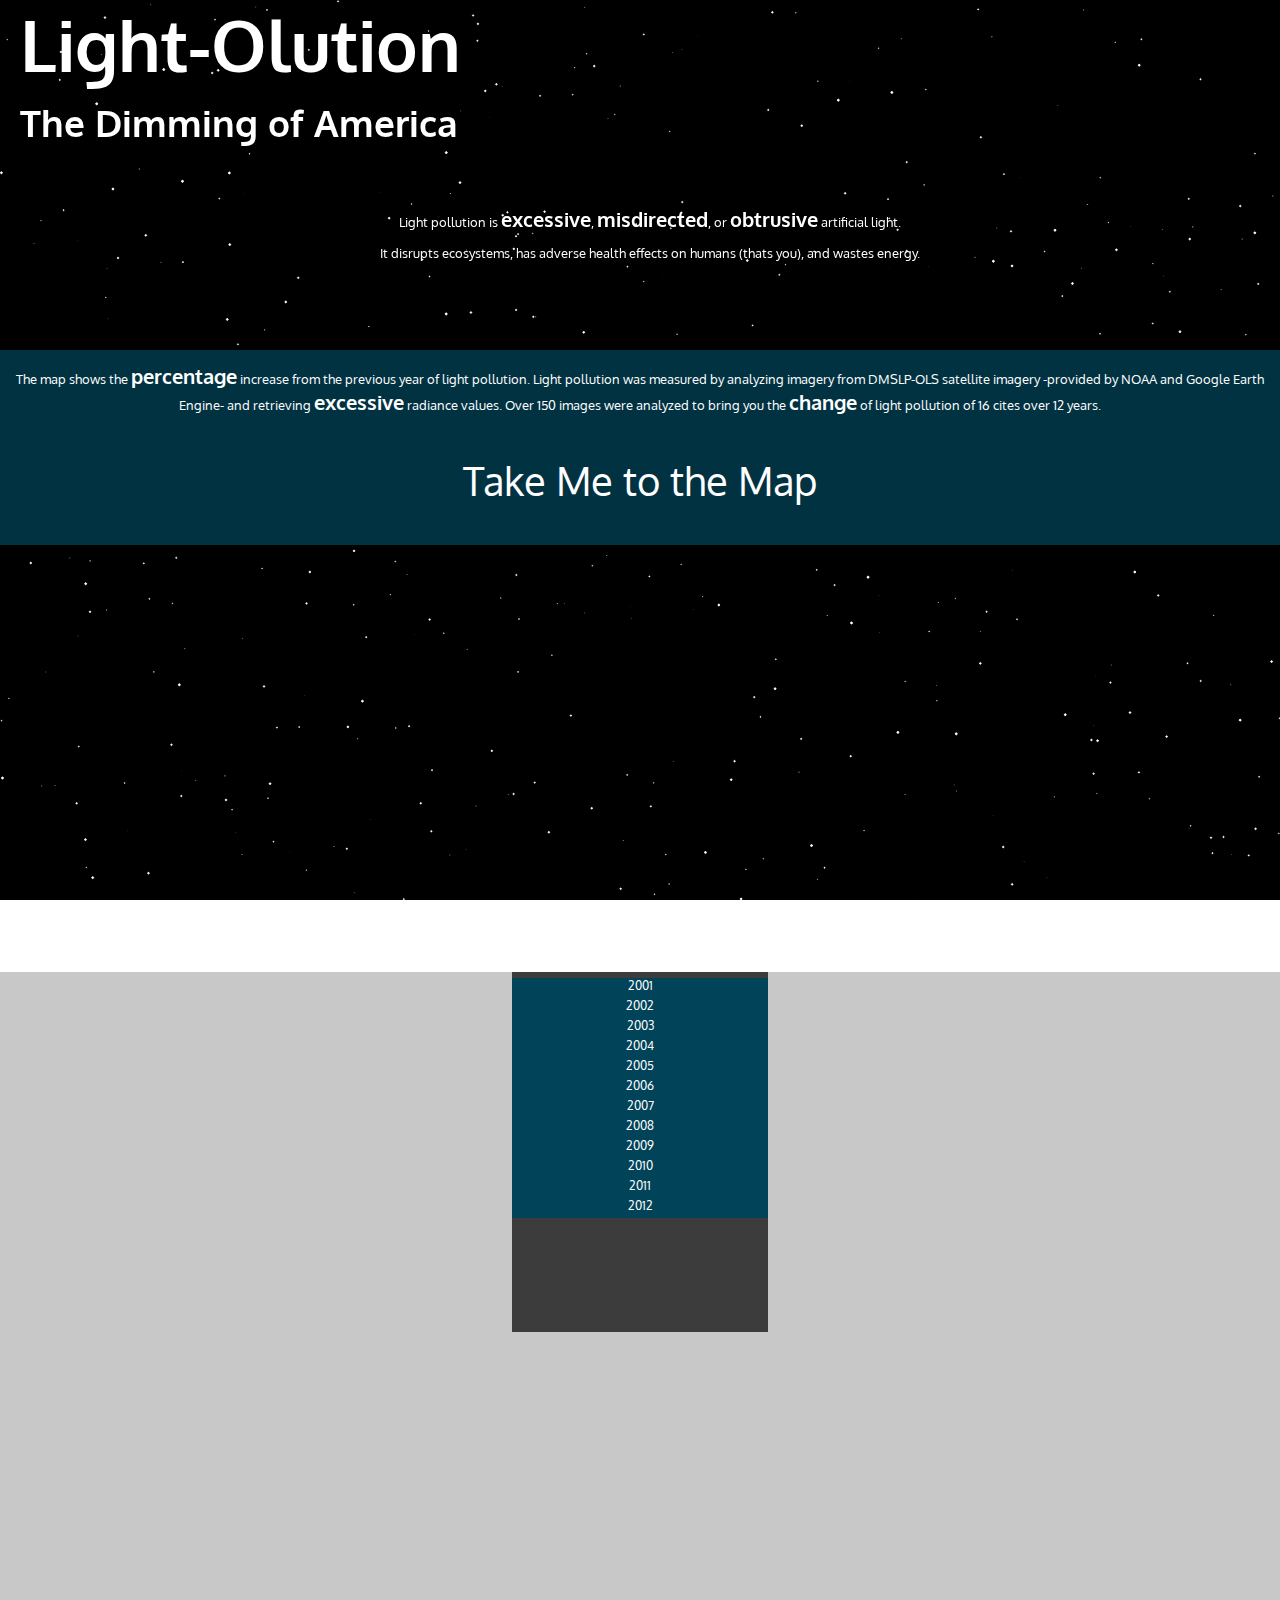
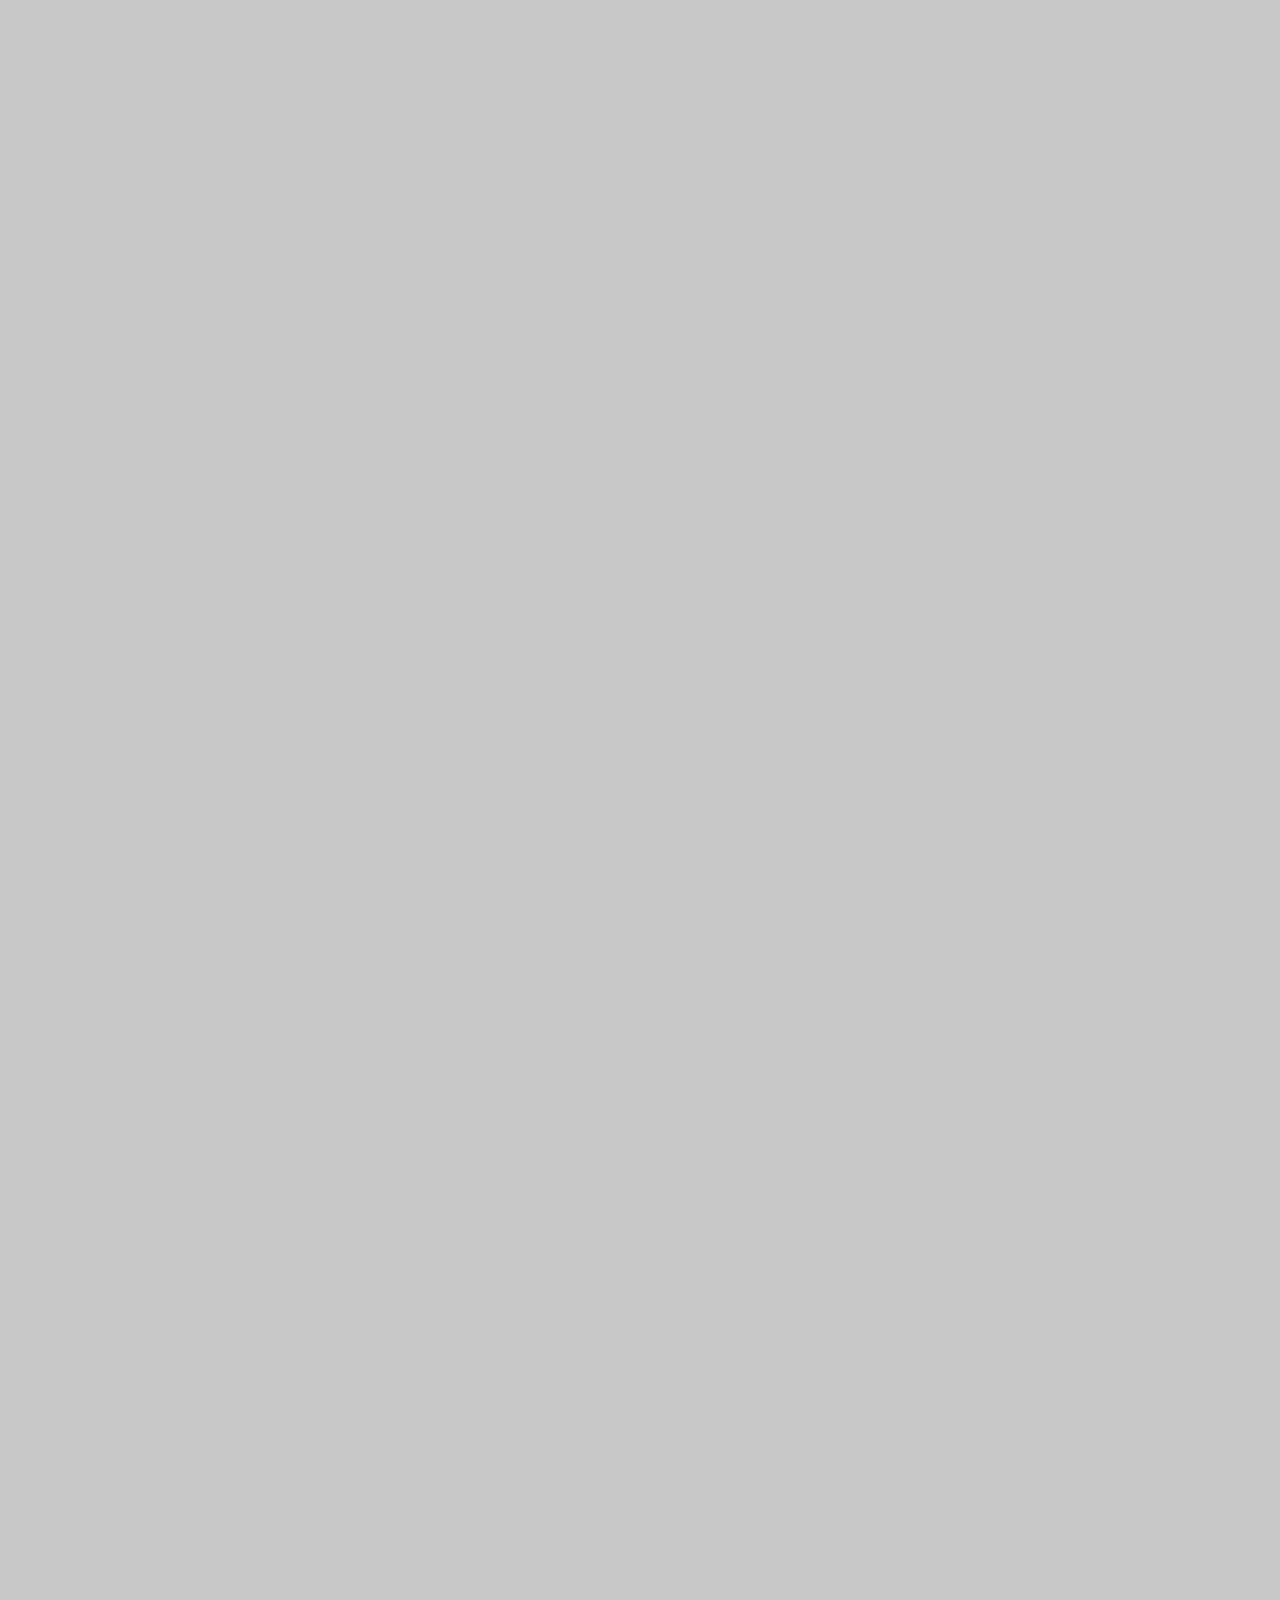
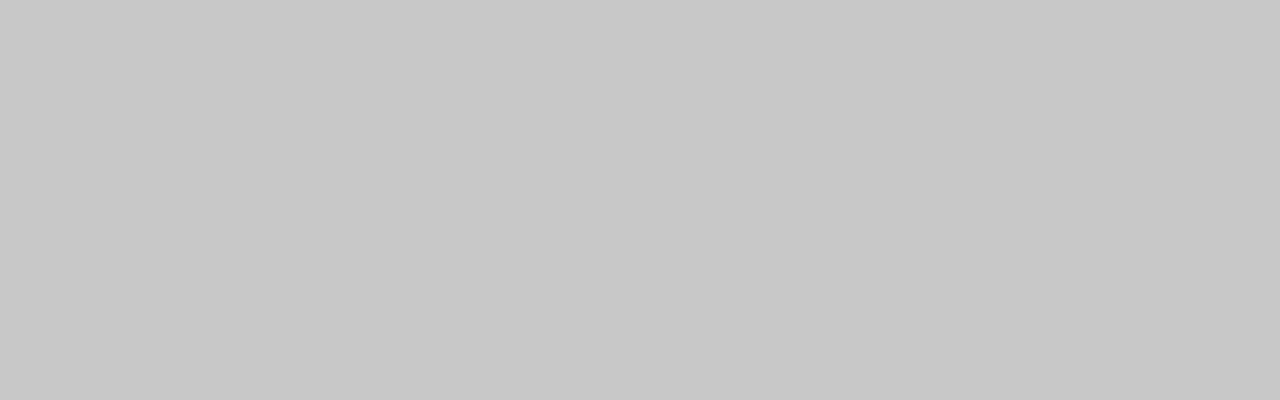
<file: CompletedLab_1/index.html>
<!DOCTYPE html>
<html>
	<head>
		<meta charset=utf-8 />
		<meta name='viewport' content='initial-scale=1,maximum-scale=1,user-scalable=no' />
		
		<!-- Link mapbox GL css -->
		<link href='https://api.tiles.mapbox.com/mapbox-gl-js/v0.14.1/mapbox-gl.css' rel='stylesheet' />
		<!-- Link font awesome css -->
		<link rel="stylesheet" href="https://maxcdn.bootstrapcdn.com/font-awesome/4.5.0/css/font-awesome.min.css">
		<!-- Link custom css -->
		<link href='css/style.css' rel='stylesheet' />
		<!-- Google Font -->
		<link href='https://fonts.googleapis.com/css?family=Oxygen' rel='stylesheet' type='text/css'>
		

	</head>
<body>

	<!-- Info Panel -->
	<div id='info'>
		<canvas id="canvas" resize hidpi="off" style="background:black; position: absolute;"></canvas>
		<div style="position: absolute; width: 100%; height: auto;">
			<h1 style="margin-left: 20px; font-size: 70px; margin-top: 0px; margin-bottom: 0px;">Light-Olution</h1>
			<h1 style="margin-left: 20px; font-size: 37px; margin-top: 10px;">The Dimming of America</h1>
			<p style="font-size: 13px; margin-left: 20px; text-align: center; margin-top: 60px;">Light pollution is <b>excessive</b>, <b>misdirected</b>, or <b>obtrusive</b> artificial light.</p>
			<p style="margin-left: 20px; font-size: 13px; text-align: center;">It disrupts ecosystems, has adverse health effects on humans (thats you), and wastes energy.</p>
			<!--
			<p style="text-align: center; font-style: italic; margin-top: 100px;">"If people sat outside and looked at the stars each night, I'll bet they'd live a lot differently."</p>
			<p style="text-align: center; font-style: italic; margin-left: 300px;"> - Bill Patterson</p>
			-->
		</div>
		
		
		<div id="menuMapButton">
			<p style="font-size: 13px; text-align: center;">The map shows the <b>percentage</b> increase from the previous year of light pollution. Light pollution was measured by analyzing imagery from DMSLP-OLS satellite imagery -provided by NOAA and Google Earth Engine- and retrieving <b>excessive</b> radiance values. Over 150 images were analyzed to bring you the <b>change</b> of light pollution of 16 cites over 12 years.</p>
			<p onclick="moveMenu()" onmouseover="menuMapButtonMouseOver()" onmouseout="menuMapButtonMouseEnd()" style="font-size: 40px; cursor: pointer; text-align: center;">Take Me to the Map</p>
		</div>
		
	</div>
	
	
	<!-- Map Container -->
	<div id='mapContainer'>
		<!-- Map -->
		<div id='map'></div>
		
		<!-- Slider -->
		<div class='map-overlay top'>
    		<div class='map-overlay-inner'>
        		<div id="sliderInfo" style="font-size: 40px;">2001</div>
        		<label id='month'></label>
        		<input id='slider' type='range' min='1' max='12' step='1' value='1' style="width: 100%"/>
        		<button id="menuButton" onclick="backMenu()"><i class="fa fa-home fa-lg"></i></button>
        		<button id="playButton" onclick="initiateAnimation(this.id);" onmouseover="highlightPlayButton(this.id)" onmouseout="resetPlayButton(this.id)"><i class="fa fa-play"></i></button>
        		<button id="stopButton" onclick="stopAnimation(this.id);" onmouseover="highlightRepick(this.id)" onmouseout="resetRepick(this.id)"><i class="fa fa-pause"></i></button>
    		</div>
    		<div class='map-overlay-inner'>
        		<div id='legend' class='legend'>
					<svg height="100%" width="100%">
  						<circle cx="55" cy="55" r="52" stroke="black" stroke-width="1.5" fill="none" />
  						<text x="130" y="21" fill="black" font-size = "12px">65-35%</text>
  						<circle cx="55" cy="70" r="36" stroke="black" stroke-width="1.5" fill="none" />
  						<text x="130" y="41" fill="black" font-size="12px">34.9-20%</text>
  						<circle cx="55" cy="85" r="20" stroke="black" stroke-width="1.5" fill="none" />
  						<text x="130" y="61" fill="black" font-size="12px">19.9-10%</text>
  						<circle cx="55" cy="93" r="12" stroke="black" stroke-width="1.5" fill="none" />
  						<text x="130" y="81" fill="black" font-size="12px">9.9-5%</text>
  						<circle cx="55" cy="100" r="4" stroke="black" stroke-width="1.5" fill="none" />
  						<text x="130" y="100" fill="black" font-size="12px">4.9-.01%</text>
  						
  						<circle cx="15" cy="135" r="12" stroke="black" stroke-width="1.5" fill="rgba(255,247,0,.8)" />
  						<text x="30" y="140" fill="black" font-size="12px">Increase</text>
  						<circle cx="100" cy="135" r="12" stroke="black" stroke-width="1.5" fill="rgba(0,192,255,.8)" />
  						<text x="115" y="140" fill="black" font-size="12px">Decrease</text>
					</svg>
					<i class="fa fa-lightbulb-o fa-lg" style="position:absolute; right:40px; bottom:40px; cursor:pointer;" onclick="showClickedInfoBox()"></i>
        		</div>
    		</div>
		</div>
		
		<div id="clickedLegend" class='map-overlayTwo top'>
    		<div class='map-overlay-inner'>
    			<i class="fa fa-times fa-lg" style="position: absolute; right: 15px; top: 12px; cursor: pointer;" onclick="hideClickedLegend()"></i>
    			<p id='infoClick' style="text-align: center;">Click A City</p>
				<p id='infoData' style="text-align: center;"></p>	
    		</div>
		</div>
		
		<div id="clickedInfoBox" class='map-overlayThree top'>
    		<div class='map-overlay-inner'>
    			<i class="fa fa-times fa-lg" style="position: absolute; right: 15px; top: 12px; cursor: pointer;" onclick="hideClickedInfoBox()"></i>
    			<p>There are five classes of percentages; the higher the percentages contained within the class, the larger the circle.</p>
    			<p>Yellow indicates an increase (or positive percentage value) of radiance from the year before, while blue indicates a decrease (or negative percentage value) of radiance from the year before.</p>
    		</div>
		</div>
		
		
		<div id="bottom">
			<div id="cityInfoPanel">
			
			</div>
			
			<div id="boxOne">
				<div id="boxOneCityRight" class="repickButtonNoInter">City: 14%</div>
				<div class="bar-chart primary" data-total="76" animated>
					<span id="one2001" class="bar-chart--innerTwo" style="width:76%;"></span>
					<!--<p>20</p>-->
				</div>
			
				<div class="bar-chart secondary" data-total="42" animated>
					<span id="one2002" class="bar-chart--innerTwo" style="width:42%;"></span>
					<!--<p>20</p>-->
				</div>

				<div class="bar-chart secondary" data-total="42" animated>
					<span id="one2003" class="bar-chart--innerTwo" style="width:42%;"></span>
					<!--<p>20</p>-->
				</div>
			
				<div class="bar-chart primary" data-total="50" animated>
					<span id="one2004" class="bar-chart--innerTwo" style="width:50%;"></span>
					<!--<p>20</p>-->
				</div>
			
				<div class="bar-chart primary" data-total="40" animated>
					<span id="one2005" class="bar-chart--innerTwo" style="width:40%;"></span>
					<!--<p>20</p>-->
				</div>
			
				<div class="bar-chart primary" data-total="30" animated>
					<span id="one2006" class="bar-chart--innerTwo" style="width:30%;"></span>
					<!--<p>20</p>-->
				</div>
			
				<div class="bar-chart primary" data-total="20" animated>
					<span id="one2007" class="bar-chart--innerTwo" style="width:20%;"></span>
					<!--<p>20</p>-->
				</div>
			
				<div class="bar-chart primary" data-total="10" animated>
					<span id="one2008" class="bar-chart--innerTwo" style="width:10%;"></span>
					<!--<p>20</p>-->
				</div>
			
				<div class="bar-chart primary" data-total="60" animated>
					<span id="one2009" class="bar-chart--innerTwo" style="width:60%;"></span>
					<!--<p>20</p>-->
				</div>
			
				<div class="bar-chart primary" data-total="5" animated>
					<span id="one2010" class="bar-chart--innerTwo" style="width:5%;"></span>
					<!--<p>20</p>-->
				</div>
			
				<div class="bar-chart primary" data-total="1" animated>
					<span id="one2011" class="bar-chart--innerTwo" style="width:1%;"></span>
					<!--<p>20</p>-->
				</div>
			
				<div class="bar-chart primary" data-total=".1" animated>
					<span id="one2012" class="bar-chart--innerTwo" style="width:.1%;"></span>
					<!--<p>20</p>-->
				</div>
			</div>
			
			<!-- on the left -->
			<div id="infoBoxTwo">
				<button id="austinTwo" onclick="cityButtonTwoClicked(this.id)" class="buttonCityTwo" onmouseover="cityButtonMouseOverTwo(this.id)" onmouseout="cityButtonMouseOutTwo(this.id)">Austin</button>
				<button id="atlantaTwo" class="buttonCityTwo" onclick="cityButtonTwoClicked(this.id)" onmouseover="cityButtonMouseOverTwo(this.id)" onmouseout="cityButtonMouseOutTwo(this.id)">Atlanta</button>
				<button id="raleighTwo" class="buttonCityTwo" onclick="cityButtonTwoClicked(this.id)" onmouseover="cityButtonMouseOverTwo(this.id)" onmouseout="cityButtonMouseOutTwo(this.id)">Raleigh</button>
				<button id="clevelandTwo" class="buttonCityTwo" onclick="cityButtonTwoClicked(this.id)" onmouseover="cityButtonMouseOverTwo(this.id)" onmouseout="cityButtonMouseOutTwo(this.id)">Cleveland</button>
				<button id="tampaTwo" class="buttonCityTwo" onclick="cityButtonTwoClicked(this.id)" onmouseover="cityButtonMouseOverTwo(this.id)" onmouseout="cityButtonMouseOutTwo(this.id)">Tampa</button>
				<button id="detroitTwo" class="buttonCityTwo" onclick="cityButtonTwoClicked(this.id)" onmouseover="cityButtonMouseOverTwo(this.id)" onmouseout="cityButtonMouseOutTwo(this.id)">Detroit</button>
				<button id="bakersfieldTwo" class="buttonCityTwo" onclick="cityButtonTwoClicked(this.id)" onmouseover="cityButtonMouseOverTwo(this.id)" onmouseout="cityButtonMouseOutTwo(this.id)">Bakersfield</button>
				<button id="denverTwo" class="buttonCityTwo" onclick="cityButtonTwoClicked(this.id)" onmouseover="cityButtonMouseOverTwo(this.id)" onmouseout="cityButtonMouseOutTwo(this.id)">Denver</button>
				<button id="baltimoreTwo" class="buttonCityTwo" onclick="cityButtonTwoClicked(this.id)" onmouseover="cityButtonMouseOverTwo(this.id)" onmouseout="cityButtonMouseOutTwo(this.id)">Baltimore</button>
				<button id="portlandTwo" class="buttonCityTwo" onclick="cityButtonTwoClicked(this.id)" onmouseover="cityButtonMouseOverTwo(this.id)" onmouseout="cityButtonMouseOutTwo(this.id)">Portland</button>
				<button id="indianapolisTwo" class="buttonCityTwo" onclick="cityButtonTwoClicked(this.id)" onmouseover="cityButtonMouseOverTwo(this.id)" onmouseout="cityButtonMouseOutTwo(this.id)">Indianapolis</button>
				<button id="sanbernardinoTwo" class="buttonCityTwo" onclick="cityButtonTwoClicked(this.id)" onmouseover="cityButtonMouseOverTwo(this.id)" onmouseout="cityButtonMouseOutTwo(this.id)">San Bernardino</button>
				<button id="newyorkTwo" class="buttonCityTwo" onclick="cityButtonTwoClicked(this.id)" onmouseover="cityButtonMouseOverTwo(this.id)" onmouseout="cityButtonMouseOutTwo(this.id)">New York</button>
				<button id="tulsaTwo" class="buttonCityTwo" onclick="cityButtonTwoClicked(this.id)" onmouseover="cityButtonMouseOverTwo(this.id)" onmouseout="cityButtonMouseOutTwo(this.id)">Tulsa</button>
				<button id="omahaTwo" class="buttonCityTwo" onclick="cityButtonTwoClicked(this.id)" onmouseover="cityButtonMouseOverTwo(this.id)" onmouseout="cityButtonMouseOutTwo(this.id)">Omaha</button>
				<button id="madisonTwo" class="buttonCityTwo" onclick="cityButtonTwoClicked(this.id)" onmouseover="cityButtonMouseOverTwo(this.id)" onmouseout="cityButtonMouseOutTwo(this.id)">Madison</button>
			</div>
			
			<div id="infoBoxOne">
				<button id="austinOne" class="buttonCityOne" onclick="cityButtonOneClicked(this.id)" onmouseover="cityButtonMouseOverOne(this.id)" onmouseout="cityButtonMouseOutOne(this.id)">Austin</button>
				<button id="atlantaOne" class="buttonCityOne" onclick="cityButtonOneClicked(this.id)" onmouseover="cityButtonMouseOverOne(this.id)" onmouseout="cityButtonMouseOutOne(this.id)">Atlanta</button>
				<button id="raleighOne" class="buttonCityOne" onclick="cityButtonOneClicked(this.id)" onmouseover="cityButtonMouseOverOne(this.id)" onmouseout="cityButtonMouseOutOne(this.id)">Raleigh</button>
				<button id="clevelandOne" class="buttonCityOne" onclick="cityButtonOneClicked(this.id)" onmouseover="cityButtonMouseOverOne(this.id)" onmouseout="cityButtonMouseOutOne(this.id)">Cleveland</button>
				<button id="tampaOne" class="buttonCityOne" onclick="cityButtonOneClicked(this.id)" onmouseover="cityButtonMouseOverOne(this.id)" onmouseout="cityButtonMouseOutOne(this.id)">Tampa</button>
				<button id="detroitOne" class="buttonCityOne" onclick="cityButtonOneClicked(this.id)" onmouseover="cityButtonMouseOverOne(this.id)" onmouseout="cityButtonMouseOutOne(this.id)">Detroit</button>
				<button id="bakersfieldOne" class="buttonCityOne" onclick="cityButtonOneClicked(this.id)" onmouseover="cityButtonMouseOverOne(this.id)" onmouseout="cityButtonMouseOutOne(this.id)">Bakersfield</button>
				<button id="denverOne" class="buttonCityOne" onclick="cityButtonOneClicked(this.id)" onmouseover="cityButtonMouseOverOne(this.id)" onmouseout="cityButtonMouseOutOne(this.id)">Denver</button>
				<button id="baltimoreOne" class="buttonCityOne" onclick="cityButtonOneClicked(this.id)" onmouseover="cityButtonMouseOverOne(this.id)" onmouseout="cityButtonMouseOutOne(this.id)">Baltimore</button>
				<button id="portlandOne" class="buttonCityOne" onclick="cityButtonOneClicked(this.id)" onmouseover="cityButtonMouseOverOne(this.id)" onmouseout="cityButtonMouseOutOne(this.id)">Portland</button>
				<button id="indianapolisOne" class="buttonCityOne" onclick="cityButtonOneClicked(this.id)" onmouseover="cityButtonMouseOverOne(this.id)" onmouseout="cityButtonMouseOutOne(this.id)">Indianapolis</button>
				<button id="sanbernardinoOne" class="buttonCityOne" onclick="cityButtonOneClicked(this.id)" onmouseover="cityButtonMouseOverOne(this.id)" onmouseout="cityButtonMouseOutOne(this.id)">San Bernardino</button>
				<button id="newyorkOne" class="buttonCityOne" onclick="cityButtonOneClicked(this.id)" onmouseover="cityButtonMouseOverOne(this.id)" onmouseout="cityButtonMouseOutOne(this.id)">New York</button>
				<button id="tulsaOne" class="buttonCityOne" onclick="cityButtonOneClicked(this.id)" onmouseover="cityButtonMouseOverOne(this.id)" onmouseout="cityButtonMouseOutOne(this.id)">Tulsa</button>
				<button id="omahaOne" class="buttonCityOne" onclick="cityButtonOneClicked(this.id)" onmouseover="cityButtonMouseOverOne(this.id)" onmouseout="cityButtonMouseOutOne(this.id)">Omaha</button>
				<button id="madisonOne" class="buttonCityOne" onclick="cityButtonOneClicked(this.id)" onmouseover="cityButtonMouseOverOne(this.id)" onmouseout="cityButtonMouseOutOne(this.id)">Madison</button>
			</div>
			
			<div id="infoBoxThree">
				<p style="color: white; text-align: center;"> Choose a city from each side then compare </p>
				<button id="compareButtonMaster" class="button" onclick="showCompare()" onmouseover="compareHoverMaster()" onmouseout="compareHoverMasterEnd()" style="width: 100%;">Compare</button>
			</div>
			
			<div id="boxThree">
			
				<div id="boxThreeSubThree">
					<div id="repickButton" onclick="hideCompare()" onmouseover="highlightRepick(this.id)" onmouseout="resetRepick(this.id)">Repick</div>
					<div id="buttonYear2001" class="buttonYear" style="margin-top: 5.5px;" onmouseover="buttonYearMouseOver(this.id)" onmouseout="buttonYearMouseOut(this.id)">2001</div>
					<div id="buttonYear2002" class="buttonYear" style="margin-top: 25.5px;" onmouseover="buttonYearMouseOver(this.id)" onmouseout="buttonYearMouseOut(this.id)">2002</div>
					<div id="buttonYear2003" class="buttonYear" style="margin-top: 45.5px;" onmouseover="buttonYearMouseOver(this.id)" onmouseout="buttonYearMouseOut(this.id)">2003</div>
					<div id="buttonYear2004" class="buttonYear" style="margin-top: 65.5px;" onmouseover="buttonYearMouseOver(this.id)" onmouseout="buttonYearMouseOut(this.id)">2004</div>
					<div id="buttonYear2005" class="buttonYear" style="margin-top: 85.5px;" onmouseover="buttonYearMouseOver(this.id)" onmouseout="buttonYearMouseOut(this.id)">2005</div>
					<div id="buttonYear2006" class="buttonYear" style="margin-top: 105.5px;" onmouseover="buttonYearMouseOver(this.id)" onmouseout="buttonYearMouseOut(this.id)">2006</div>
					<div id="buttonYear2007" class="buttonYear" style="margin-top: 125.5px;" onmouseover="buttonYearMouseOver(this.id)" onmouseout="buttonYearMouseOut(this.id)">2007</div>
					<div id="buttonYear2008" class="buttonYear" style="margin-top: 145.5px;" onmouseover="buttonYearMouseOver(this.id)" onmouseout="buttonYearMouseOut(this.id)">2008</div>
					<div id="buttonYear2009" class="buttonYear" style="margin-top: 165.5px;" onmouseover="buttonYearMouseOver(this.id)" onmouseout="buttonYearMouseOut(this.id)">2009</div>
					<div id="buttonYear2010" class="buttonYear" style="margin-top: 185.5px;" onmouseover="buttonYearMouseOver(this.id)" onmouseout="buttonYearMouseOut(this.id)">2010</div>
					<div id="buttonYear2011" class="buttonYear" style="margin-top: 205.5px;" onmouseover="buttonYearMouseOver(this.id)" onmouseout="buttonYearMouseOut(this.id)">2011</div>
					<div id="buttonYear2012" class="buttonYear" style="margin-top: 225.5px;" onmouseover="buttonYearMouseOver(this.id)" onmouseout="buttonYearMouseOut(this.id)">2012</div>
				</div>
			</div>
			
			<div id="boxTwo">
				<div id="boxTwoCityLeft" class="repickButtonNoInter">City: 20%</div>
				<div class="bar-chart primary" data-total="76" animated>
					<span id="two2001" class="bar-chart--inner" style="width:76%;"></span>
					<!--<p style="text-align: right;">20</p>-->
				</div>
			
				<div class="bar-chart secondary" data-total="42" animated>
					<span id="two2002" class="bar-chart--inner" style="width:42%;"></span>
					<!--<p style="text-align: right;">20</p>-->
				</div>

				<div class="bar-chart secondary" data-total="42" animated>
					<span id="two2003" class="bar-chart--inner" style="width:42%;"></span>
					<!--<p style="text-align: right;">20</p>-->
				</div>
			
				<div class="bar-chart primary" data-total="50" animated>
					<span id="two2004" class="bar-chart--inner" style="width:50%;"></span>
					<!--<p style="text-align: right;">20</p>-->
				</div>
			
				<div class="bar-chart primary" data-total="40" animated>
					<span id="two2005" class="bar-chart--inner" style="width:40%;"></span>
					<!--<p style="text-align: right;">20</p>-->
				</div>
			
				<div class="bar-chart primary" data-total="30" animated>
					<span id="two2006" class="bar-chart--inner" style="width:30%;"></span>
					<!--<p style="text-align: right;">20</p>-->
				</div>
			
				<div class="bar-chart primary" data-total="20" animated>
					<span id="two2007" class="bar-chart--inner" style="width:20%;"></span>
					<!--<p style="text-align: right;">20</p>-->
				</div>
			
				<div id="two2008Bar" class="bar-chart primary" data-total="10" animated>
					<span id="two2008" class="bar-chart--inner" style="width:10%;"></span>
					<!--<p style="text-align: right;">20</p>-->
				</div>
			
				<div class="bar-chart primary" data-total="60" animated>
					<span id="two2009" class="bar-chart--inner" style="width:60%;"></span>
					<!--<p style="text-align: right;">20</p>-->
				</div>
			
				<div class="bar-chart primary" data-total="5" animated>
					<span id="two2010" class="bar-chart--inner" style="width:5%;"></span>
					<!--<p style="text-align: right;">20</p>-->
				</div>
			
				<div class="bar-chart primary" data-total="1" animated>
					<span id="two2011" class="bar-chart--inner" style="width:1%;"></span>
					<!--<p style="text-align: right;">20</p>-->
				</div>
			
				<div class="bar-chart primary" data-total=".1" animated>
					<span id="two2012" class="bar-chart--inner" style="width:.1%;"></span>
					<!--<p style="text-align: right;">20</p>-->
				</div>
			</div>
		</div>
	</div>
	
		
	
	
	


	<!-- Link mapbox GL js -->
	<script src='https://api.tiles.mapbox.com/mapbox-gl-js/v0.14.1/mapbox-gl.js'></script>
	<!-- link geojson custom js -->
	<script type="text/javascript" src="js/geojsonGL.js"></script>
	<!-- Link paper.js for home page background -->
	<script type="text/javascript" src="lib/paper-full.min.js"></script>
	<!-- Link js for compare operator -->
	<script type="text/javascript" src="js/index.js"></script>
	<!-- Link js chartData -->
	<script type="text/javascript" src="js/chartData.js"></script>
	

	<script>
		/* Move menu out of the way */
		function moveMenu() {
			document.getElementById("info").style.transform = "translate(100%)";
			document.getElementById("compareButtonMaster").disabled = true;
			document.getElementById("compareButtonMaster").style.cursor = "not-allowed";
			document.getElementById("compareButtonMaster").style.opacity = ".6";
		};
		
		/* Move menu back */
		function backMenu() {
			document.getElementById("info").style.transform = "translate(0%)";
		};	
		
		function showCompare() {
			document.getElementById("boxOne").style.transform = "translate(0%, 0%)";
			document.getElementById("boxTwo").style.transform = "translate(0%, 0%)";
			document.getElementById("boxThree").style.transform = "translate(0%, 0%)";
			
			resetCityButtonOne();
			resetCityButtonTwo();
		};
		
		function hideCompare() {
			document.getElementById("boxOne").style.transform = "translate(100%, 0%)";
			document.getElementById("boxTwo").style.transform = "translate(-100%, 0%)";
			document.getElementById("boxThree").style.transform = "translate(0%, 120%)";
			
			document.getElementById("compareButtonMaster").disabled = true;
			document.getElementById("compareButtonMaster").style.cursor = "not-allowed";
			document.getElementById("compareButtonMaster").style.opacity = ".6";
			
			compareControlTwo = false;
			compareControlOne = false;
		};
		
		function highlightRepick(x) {
			document.getElementById(x).style.background = "#E8E57D";
			document.getElementById(x).style.color = "black";
		};
		
		function highlightPlayButton(x) {
			if (hoverAnimationControl == false) {
				document.getElementById(x).style.background = "#E8E57D";
				document.getElementById(x).style.color = "black";
			} else {
				return;
			}
		};
		
		function resetPlayButton(x) {
			if (hoverAnimationControl == false) {
				document.getElementById(x).style.background = "";
				document.getElementById(x).style.color = "";
			} else {
				return;
			}
		};
		
		function resetRepick(x) {
			document.getElementById(x).style.background = "";
			document.getElementById(x).style.color = "";
		};
		
		function menuMapButtonMouseOver() {
			document.getElementById('menuMapButton').style.background = "#005E7D";
		}
		
		function menuMapButtonMouseEnd() {
			document.getElementById('menuMapButton').style.background = "";
		}
		
		
		function hideClickedLegend() {
			document.getElementById("clickedLegend").style.transform = "translate(100%)";
		}
		
		function hideClickedInfoBox() {
			document.getElementById("clickedInfoBox").style.transform = "translate(-200%)";
		}
		
		function showClickedInfoBox() {
			document.getElementById("clickedInfoBox").style.transform = "translate(0%)";
		}
		
	</script>
	
	<!-- Paper js script for star background -->
	<script type="text/paperscript" canvas="canvas">
	
		// The amount of circles we want to make:
		var count = 500;

		// Create a symbol, which we will use to place instances of later:
		var path = new Path.Circle({
			center: [0, 0],
			radius: 1,
			fillColor: 'white',
			strokeColor: 'white'
		});

		var symbol = new Symbol(path);

		// Place the instances of the symbol:
		for (var i = 0; i < count; i++) {
			// The center position is a random point in the view:
			var center = Point.random() * view.size;
			var placedSymbol = symbol.place(center);
			placedSymbol.scale(i / count);
		}

		// The onFrame function is called up to 60 times a second:
		function onFrame(event) {
			// Run through the active layer's children list and change
			// the position of the placed symbols:
			for (var i = 0; i < count; i++) {
				var item = project.activeLayer.children[i];
		
				// Move the item 1/20th of its width to the right. This way
				// larger circles move faster than smaller circles:
				item.position.x += item.bounds.width / 20;

				// If the item has left the view on the right, move it back
				// to the left:
				if (item.bounds.left > view.size.width) {
					item.position.x = -item.bounds.width;
				}
			}
		}
	</script>

</body>
</html>
</file>
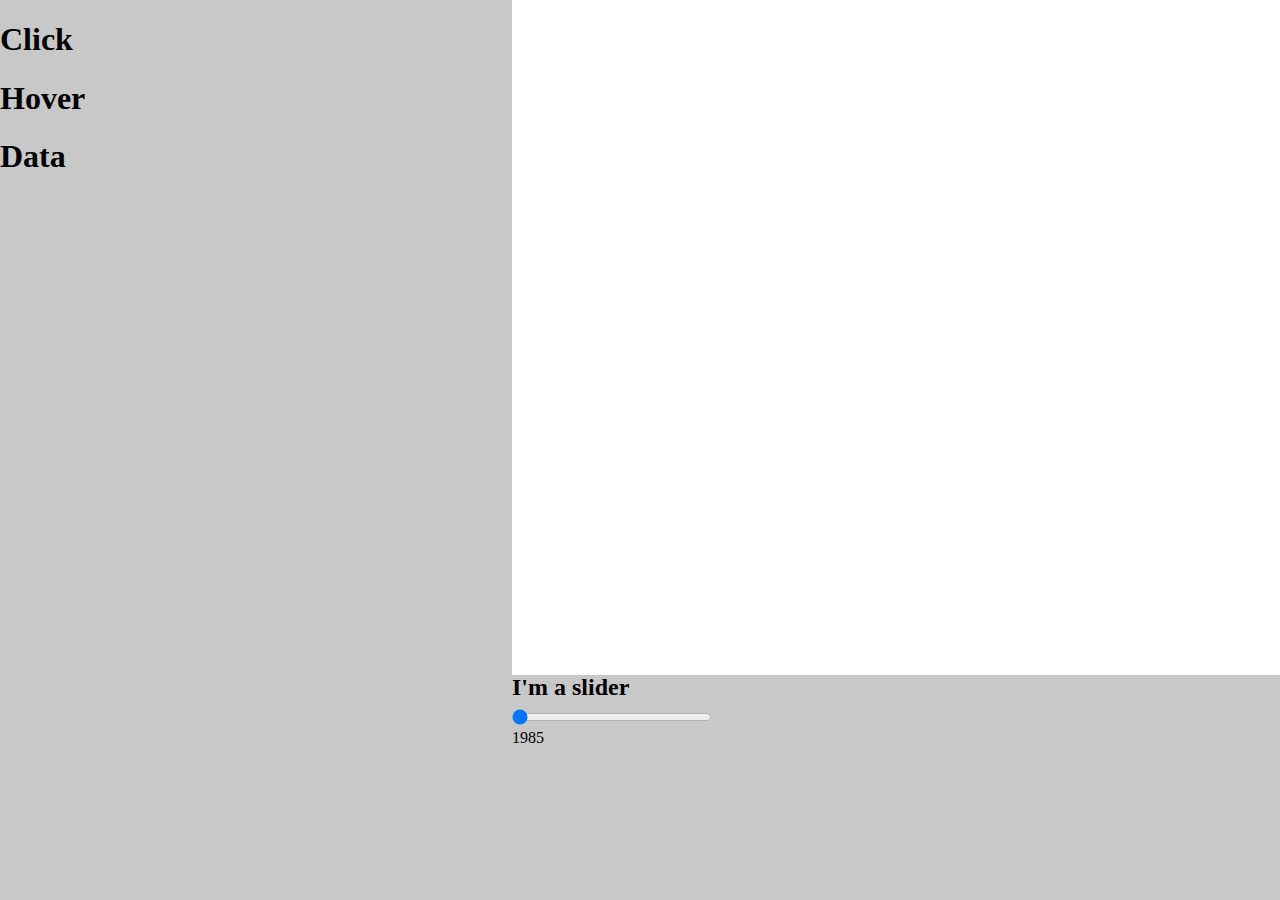
<file: module-5/index.html>
<!DOCTYPE html>
<html>
	<head>
		<meta charset=utf-8 />
		<meta name='viewport' content='initial-scale=1,maximum-scale=1,user-scalable=no' />
		
		<!-- Link mapbox css (built off leaflet css) -->
		<link href='https://api.mapbox.com/mapbox.js/v2.3.0/mapbox.css' rel='stylesheet' />
		<!-- Link mapbox GL css -->
		<link href='https://api.tiles.mapbox.com/mapbox-gl-js/v0.14.1/mapbox-gl.css' rel='stylesheet' />
		<!-- Link custom css -->
		<link href='css/style.css' rel='stylesheet' />
	</head>
<body>
	<!-- Map Container -->
	<div id='mapContainer'>
		<!-- Map -->
		<div id='map'></div>
		<!-- Bottom container -->
		<div id='bottom'>
			<!-- Slider -->
			<div class='map-overlay top'>
    			<div class='map-overlay-inner'>
        			<h2>I'm a slider</h2>
        			<label id='month'></label>
        			<input id='slider' type='range' min='1' max='4' step='1' value='1' style="width: 200px"/>
    			</div>
    			<div class='map-overlay-inner'>
        			<div id='legend' class='legend'>
            			<div id="sliderInfo">1985</div>
        			</div>
    			</div>
			</div>
		</div>
	</div>
	
	<!-- Info Panel -->
	<div id='info'>
		<h1 id='infoClick'>Click</h1>
		<h1 id='infoHover'>Hover</h1>
		<h1 id='infoData'>Data</h1>
	</div>


	<!-- Link mapbox GL js -->
	<script src='https://api.tiles.mapbox.com/mapbox-gl-js/v0.14.1/mapbox-gl.js'></script>
	<!-- Link mapbox js (built off leaflet js) -->
	<script src='https://api.mapbox.com/mapbox.js/v2.3.0/mapbox.js'></script>
	<!-- Link megaCities js file, which contain megacities geojson -->
	<script type="text/javascript" src="data/megaCities.js"></script>
	<!-- link geojson custom js -->
	<!--<script type="text/javascript" src="js/geojson.js"></script>-->
	<script type="text/javascript" src="js/geojsonGL.js"></script>

</body>
</html>
</file>
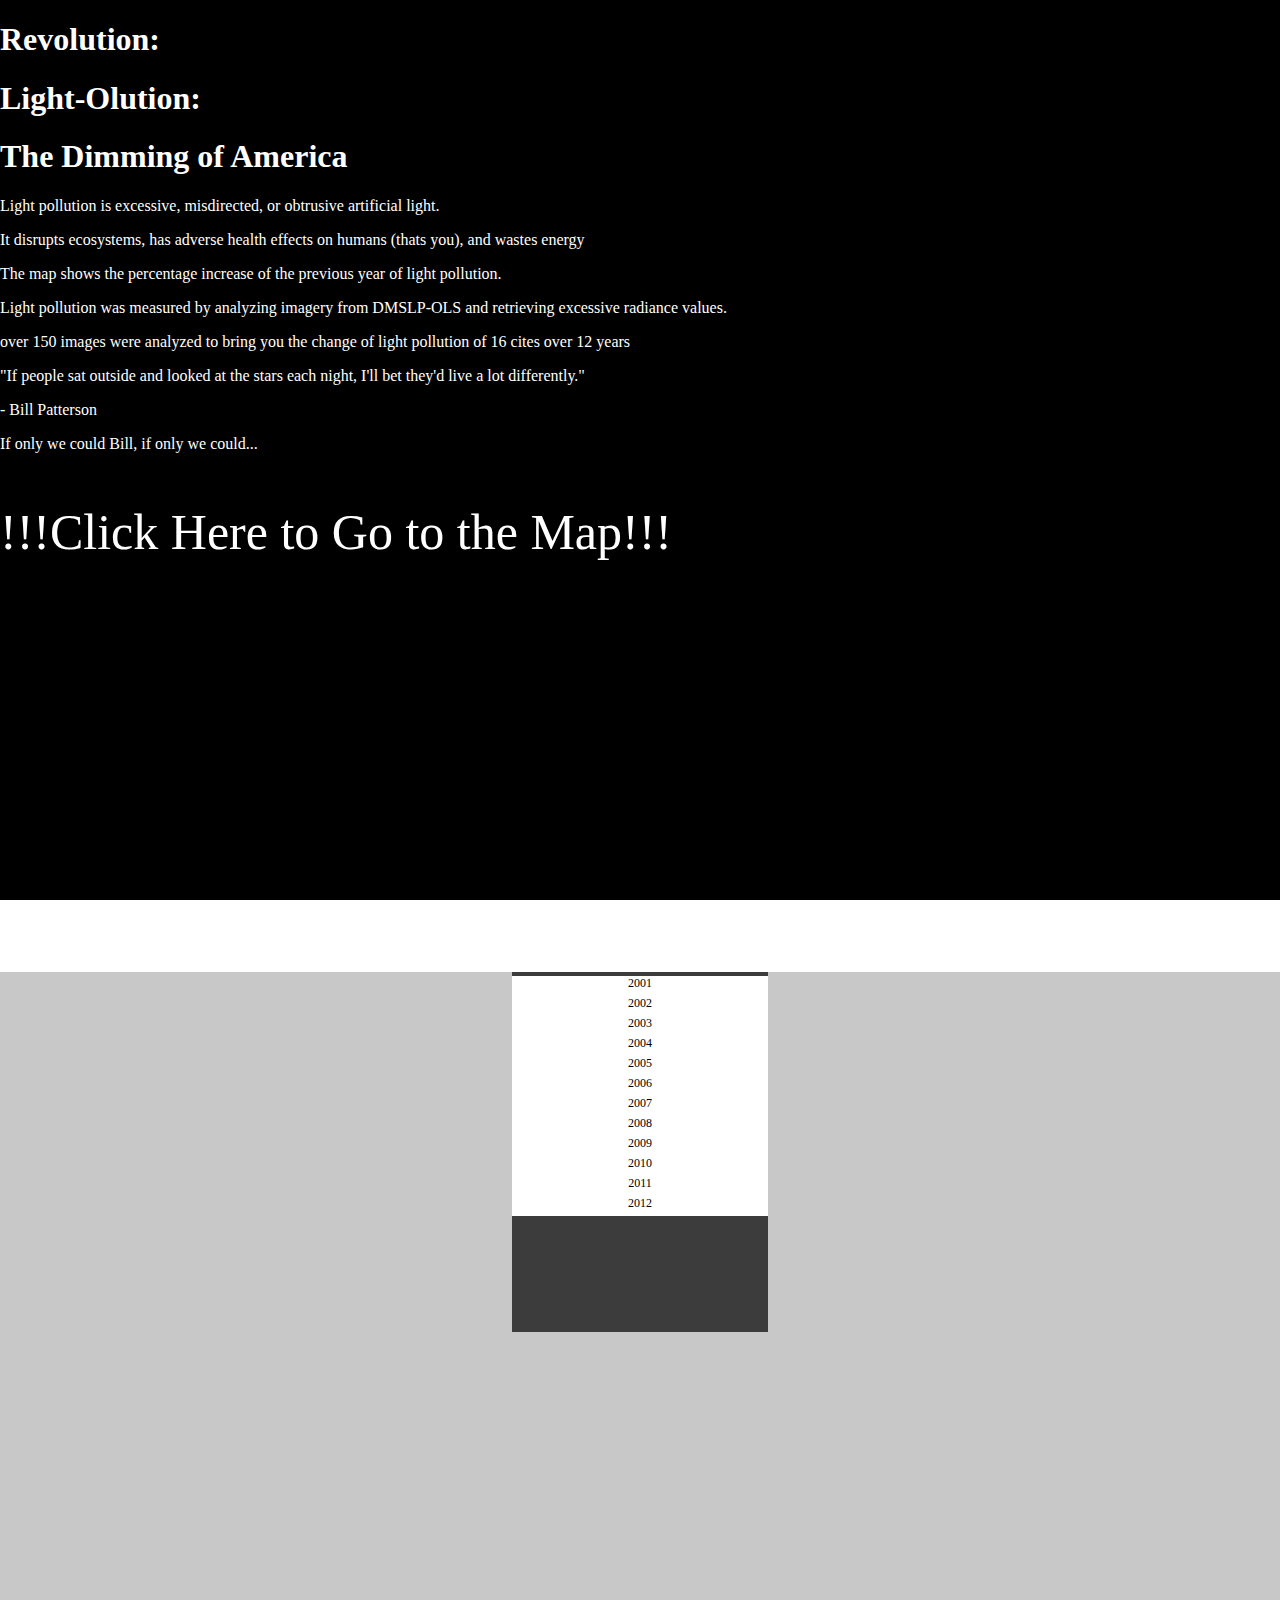
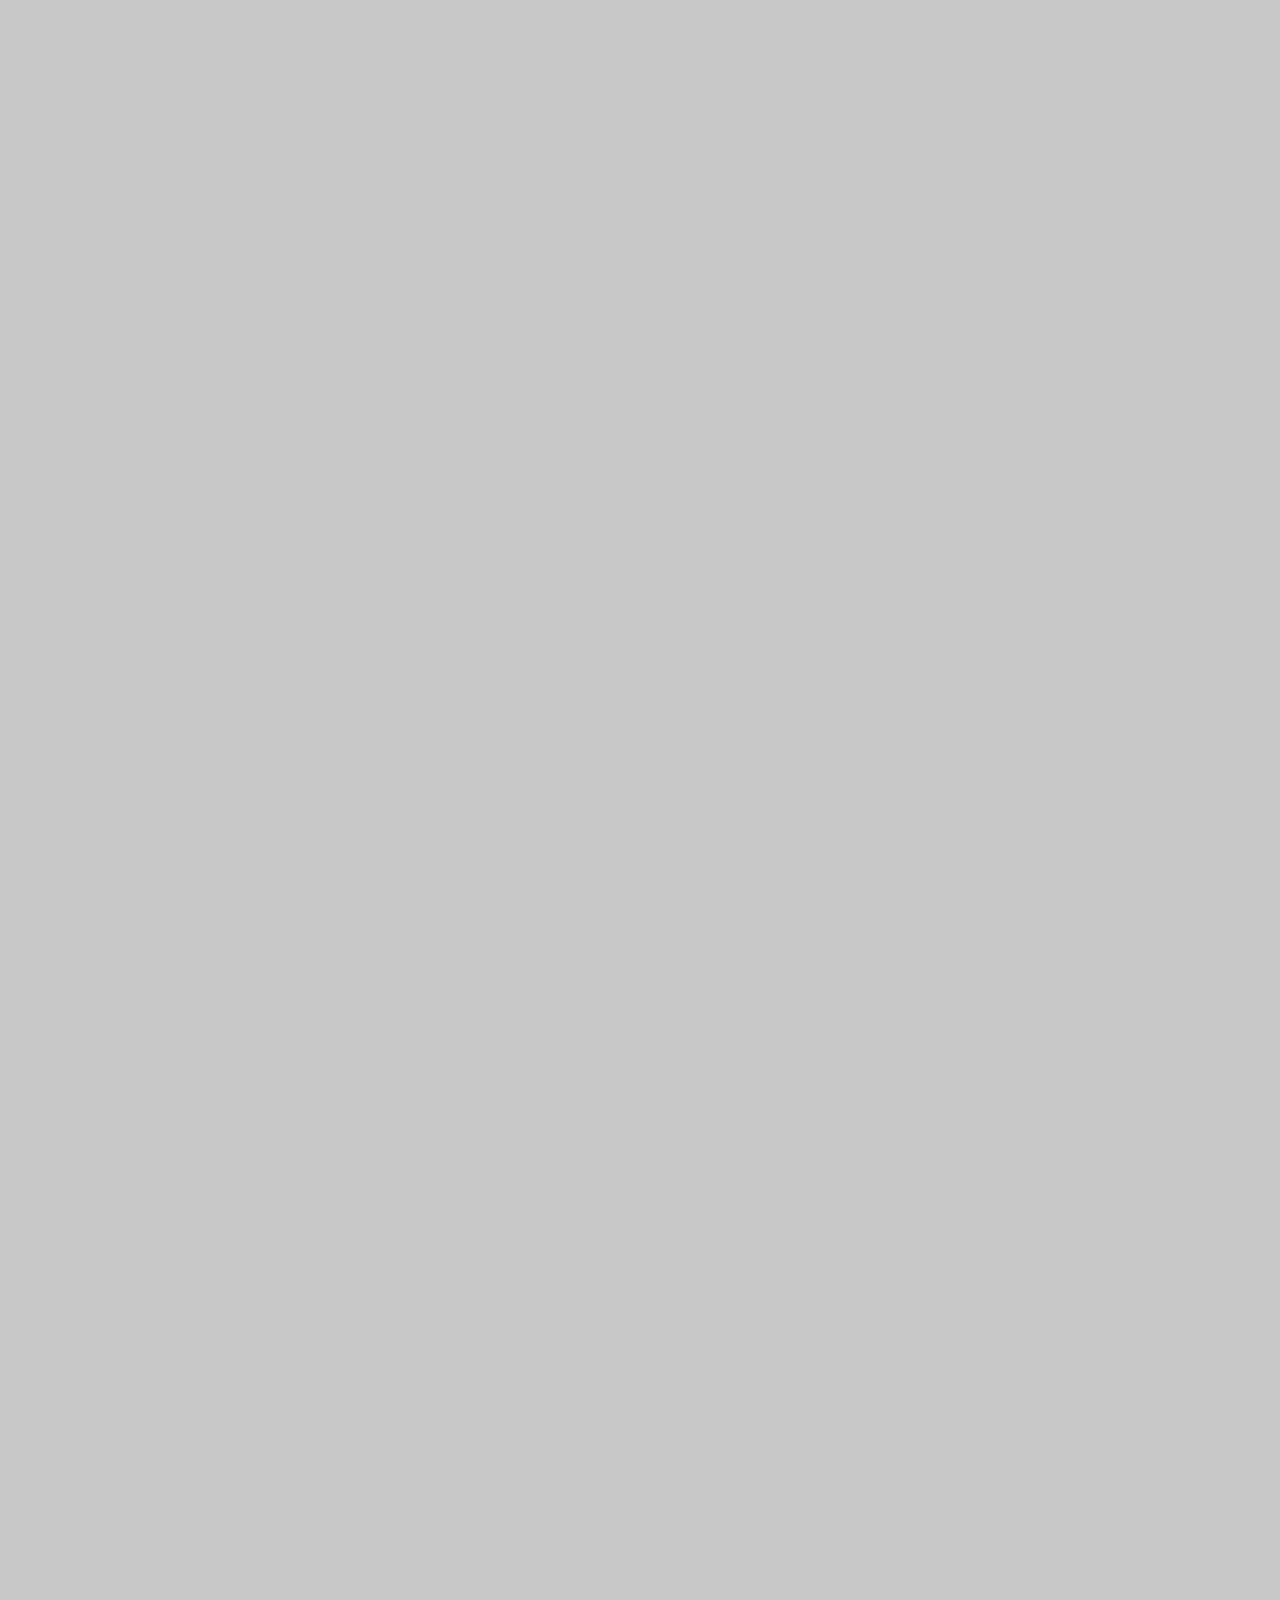
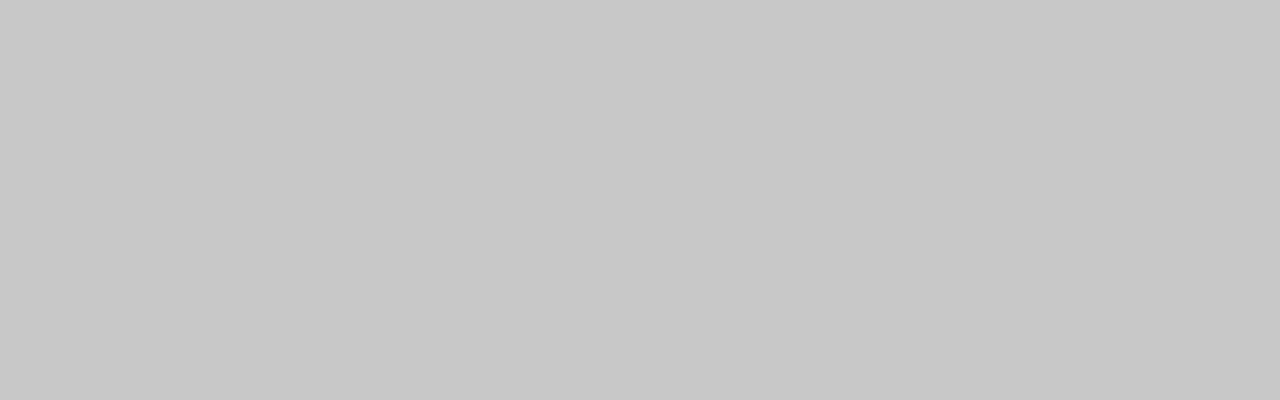
<file: module-5b/index.html>
<!DOCTYPE html>
<html>
	<head>
		<meta charset=utf-8 />
		<meta name='viewport' content='initial-scale=1,maximum-scale=1,user-scalable=no' />
		
		<!-- Link mapbox GL css -->
		<link href='https://api.tiles.mapbox.com/mapbox-gl-js/v0.14.1/mapbox-gl.css' rel='stylesheet' />
		<!-- Link font awesome css -->
		<link href='lib/font-awesome/css/font-awesome.min.css" rel='stylesheet' />
		<!-- Link custom css -->
		<link href='css/style.css' rel='stylesheet' />
		

	</head>
<body>

	<!-- Info Panel -->
	<div id='info'>
		<h1>Revolution:</h1>
		<h1>Light-Olution:</h1>
		<h1>The Dimming of America</h1>
		<!-- quote, with just the description, but with light pollution and important words bigger -->
		<!-- paper js space background -->
		<p>Light pollution is excessive, misdirected, or obtrusive artificial light.</p>
		<p>It disrupts ecosystems, has adverse health effects on humans (thats you), and wastes energy</p>
		<p>The map shows the percentage increase of the previous year of light pollution.</p>
		<p>Light pollution was measured by analyzing imagery from DMSLP-OLS and retrieving excessive radiance values.</p>
		<p> over 150 images were analyzed to bring you the change of light pollution of 16 cites over 12 years</p>
		<p>"If people sat outside and looked at the stars each night, I'll bet they'd live a lot differently."</p>
		<p> - Bill Patterson</p>
		<p>If only we could Bill, if only we could...</p>
		<p onclick="moveMenu()" style="font-size: 50px;">!!!Click Here to Go to the Map!!!</p>
	</div>
	
	
	<!-- Map Container -->
	<div id='mapContainer'>
		<!-- Map -->
		<div id='map'></div>
		
		<!-- Slider -->
		<div class='map-overlay top'>
    		<div class='map-overlay-inner'>
        		<div id="sliderInfo" style="font-size: 40px;">2001</div>
        		<label id='month'></label>
        		<input id='slider' type='range' min='1' max='12' step='1' value='1' style="width: 100%"/>
        		<button id="playButton" onclick="initiateAnimation(this.id);" onmouseover="highlightPlayButton(this.id)" onmouseout="resetPlayButton(this.id)">Play</button>
        		<button id="stopButton" onclick="stopAnimation(this.id);" onmouseover="highlightRepick(this.id)" onmouseout="resetRepick(this.id)">Pause</button>
    		</div>
    		<div class='map-overlay-inner'>
        		<div id='legend' class='legend'>
            		<p id='infoClick'>Click</p>
					<p id='infoData'>Data</p>
					<p onclick="backMenu()" style="cursor: pointer">Menu</p>
        		</div>
    		</div>
		</div>
		
		
		<div id="bottom">
			<div id="cityInfoPanel">
			
			</div>
			
			<div id="boxOne">
				<div id="boxOneCityRight" class="repickButtonNoInter">City: 14%</div>
				<div class="bar-chart primary" data-total="76" animated>
					<span id="one2001" class="bar-chart--innerTwo" style="width:76%;"></span>
					<!--<p>20</p>-->
				</div>
			
				<div class="bar-chart secondary" data-total="42" animated>
					<span id="one2002" class="bar-chart--innerTwo" style="width:42%;"></span>
					<!--<p>20</p>-->
				</div>

				<div class="bar-chart secondary" data-total="42" animated>
					<span id="one2003" class="bar-chart--innerTwo" style="width:42%;"></span>
					<!--<p>20</p>-->
				</div>
			
				<div class="bar-chart primary" data-total="50" animated>
					<span id="one2004" class="bar-chart--innerTwo" style="width:50%;"></span>
					<!--<p>20</p>-->
				</div>
			
				<div class="bar-chart primary" data-total="40" animated>
					<span id="one2005" class="bar-chart--innerTwo" style="width:40%;"></span>
					<!--<p>20</p>-->
				</div>
			
				<div class="bar-chart primary" data-total="30" animated>
					<span id="one2006" class="bar-chart--innerTwo" style="width:30%;"></span>
					<!--<p>20</p>-->
				</div>
			
				<div class="bar-chart primary" data-total="20" animated>
					<span id="one2007" class="bar-chart--innerTwo" style="width:20%;"></span>
					<!--<p>20</p>-->
				</div>
			
				<div class="bar-chart primary" data-total="10" animated>
					<span id="one2008" class="bar-chart--innerTwo" style="width:10%;"></span>
					<!--<p>20</p>-->
				</div>
			
				<div class="bar-chart primary" data-total="60" animated>
					<span id="one2009" class="bar-chart--innerTwo" style="width:60%;"></span>
					<!--<p>20</p>-->
				</div>
			
				<div class="bar-chart primary" data-total="5" animated>
					<span id="one2010" class="bar-chart--innerTwo" style="width:5%;"></span>
					<!--<p>20</p>-->
				</div>
			
				<div class="bar-chart primary" data-total="1" animated>
					<span id="one2011" class="bar-chart--innerTwo" style="width:1%;"></span>
					<!--<p>20</p>-->
				</div>
			
				<div class="bar-chart primary" data-total=".1" animated>
					<span id="one2012" class="bar-chart--innerTwo" style="width:.1%;"></span>
					<!--<p>20</p>-->
				</div>
			</div>
			
			<!-- on the left -->
			<div id="infoBoxTwo">
				<button id="austinTwo" onclick="cityButtonTwoClicked(this.id)" class="buttonCityTwo" onmouseover="cityButtonMouseOverTwo(this.id)" onmouseout="cityButtonMouseOutTwo(this.id)">Austin</button>
				<button id="atlantaTwo" class="buttonCityTwo" onclick="cityButtonTwoClicked(this.id)" onmouseover="cityButtonMouseOverTwo(this.id)" onmouseout="cityButtonMouseOutTwo(this.id)">Atlanta</button>
				<button id="raleighTwo" class="buttonCityTwo" onclick="cityButtonTwoClicked(this.id)" onmouseover="cityButtonMouseOverTwo(this.id)" onmouseout="cityButtonMouseOutTwo(this.id)">Raleigh</button>
				<button id="clevelandTwo" class="buttonCityTwo" onclick="cityButtonTwoClicked(this.id)" onmouseover="cityButtonMouseOverTwo(this.id)" onmouseout="cityButtonMouseOutTwo(this.id)">Cleveland</button>
				<button id="tampaTwo" class="buttonCityTwo" onclick="cityButtonTwoClicked(this.id)" onmouseover="cityButtonMouseOverTwo(this.id)" onmouseout="cityButtonMouseOutTwo(this.id)">Tampa</button>
				<button id="detroitTwo" class="buttonCityTwo" onclick="cityButtonTwoClicked(this.id)" onmouseover="cityButtonMouseOverTwo(this.id)" onmouseout="cityButtonMouseOutTwo(this.id)">Detroit</button>
				<button id="bakersfieldTwo" class="buttonCityTwo" onclick="cityButtonTwoClicked(this.id)" onmouseover="cityButtonMouseOverTwo(this.id)" onmouseout="cityButtonMouseOutTwo(this.id)">Bakersfield</button>
				<button id="denverTwo" class="buttonCityTwo" onclick="cityButtonTwoClicked(this.id)" onmouseover="cityButtonMouseOverTwo(this.id)" onmouseout="cityButtonMouseOutTwo(this.id)">Denver</button>
				<button id="baltimoreTwo" class="buttonCityTwo" onclick="cityButtonTwoClicked(this.id)" onmouseover="cityButtonMouseOverTwo(this.id)" onmouseout="cityButtonMouseOutTwo(this.id)">Baltimore</button>
				<button id="portlandTwo" class="buttonCityTwo" onclick="cityButtonTwoClicked(this.id)" onmouseover="cityButtonMouseOverTwo(this.id)" onmouseout="cityButtonMouseOutTwo(this.id)">Portland</button>
				<button id="indianapolisTwo" class="buttonCityTwo" onclick="cityButtonTwoClicked(this.id)" onmouseover="cityButtonMouseOverTwo(this.id)" onmouseout="cityButtonMouseOutTwo(this.id)">Indianapolis</button>
				<button id="sanbernardinoTwo" class="buttonCityTwo" onclick="cityButtonTwoClicked(this.id)" onmouseover="cityButtonMouseOverTwo(this.id)" onmouseout="cityButtonMouseOutTwo(this.id)">San Bernardino</button>
				<button id="newyorkTwo" class="buttonCityTwo" onclick="cityButtonTwoClicked(this.id)" onmouseover="cityButtonMouseOverTwo(this.id)" onmouseout="cityButtonMouseOutTwo(this.id)">New York</button>
				<button id="tulsaTwo" class="buttonCityTwo" onclick="cityButtonTwoClicked(this.id)" onmouseover="cityButtonMouseOverTwo(this.id)" onmouseout="cityButtonMouseOutTwo(this.id)">Tulsa</button>
				<button id="omahaTwo" class="buttonCityTwo" onclick="cityButtonTwoClicked(this.id)" onmouseover="cityButtonMouseOverTwo(this.id)" onmouseout="cityButtonMouseOutTwo(this.id)">Omaha</button>
				<button id="madisonTwo" class="buttonCityTwo" onclick="cityButtonTwoClicked(this.id)" onmouseover="cityButtonMouseOverTwo(this.id)" onmouseout="cityButtonMouseOutTwo(this.id)">Madison</button>
			</div>
			
			<div id="infoBoxOne">
				<button id="austinOne" class="buttonCityOne" onclick="cityButtonOneClicked(this.id)" onmouseover="cityButtonMouseOverOne(this.id)" onmouseout="cityButtonMouseOutOne(this.id)">Austin</button>
				<button id="atlantaOne" class="buttonCityOne" onclick="cityButtonOneClicked(this.id)" onmouseover="cityButtonMouseOverOne(this.id)" onmouseout="cityButtonMouseOutOne(this.id)">Atlanta</button>
				<button id="raleighOne" class="buttonCityOne" onclick="cityButtonOneClicked(this.id)" onmouseover="cityButtonMouseOverOne(this.id)" onmouseout="cityButtonMouseOutOne(this.id)">Raleigh</button>
				<button id="clevelandOne" class="buttonCityOne" onclick="cityButtonOneClicked(this.id)" onmouseover="cityButtonMouseOverOne(this.id)" onmouseout="cityButtonMouseOutOne(this.id)">Cleveland</button>
				<button id="tampaOne" class="buttonCityOne" onclick="cityButtonOneClicked(this.id)" onmouseover="cityButtonMouseOverOne(this.id)" onmouseout="cityButtonMouseOutOne(this.id)">Tampa</button>
				<button id="detroitOne" class="buttonCityOne" onclick="cityButtonOneClicked(this.id)" onmouseover="cityButtonMouseOverOne(this.id)" onmouseout="cityButtonMouseOutOne(this.id)">Detroit</button>
				<button id="bakersfieldOne" class="buttonCityOne" onclick="cityButtonOneClicked(this.id)" onmouseover="cityButtonMouseOverOne(this.id)" onmouseout="cityButtonMouseOutOne(this.id)">Bakersfield</button>
				<button id="denverOne" class="buttonCityOne" onclick="cityButtonOneClicked(this.id)" onmouseover="cityButtonMouseOverOne(this.id)" onmouseout="cityButtonMouseOutOne(this.id)">Denver</button>
				<button id="baltimoreOne" class="buttonCityOne" onclick="cityButtonOneClicked(this.id)" onmouseover="cityButtonMouseOverOne(this.id)" onmouseout="cityButtonMouseOutOne(this.id)">Baltimore</button>
				<button id="portlandOne" class="buttonCityOne" onclick="cityButtonOneClicked(this.id)" onmouseover="cityButtonMouseOverOne(this.id)" onmouseout="cityButtonMouseOutOne(this.id)">Portland</button>
				<button id="indianapolisOne" class="buttonCityOne" onclick="cityButtonOneClicked(this.id)" onmouseover="cityButtonMouseOverOne(this.id)" onmouseout="cityButtonMouseOutOne(this.id)">Indianapolis</button>
				<button id="sanbernardinoOne" class="buttonCityOne" onclick="cityButtonOneClicked(this.id)" onmouseover="cityButtonMouseOverOne(this.id)" onmouseout="cityButtonMouseOutOne(this.id)">San Bernardino</button>
				<button id="newyorkOne" class="buttonCityOne" onclick="cityButtonOneClicked(this.id)" onmouseover="cityButtonMouseOverOne(this.id)" onmouseout="cityButtonMouseOutOne(this.id)">New York</button>
				<button id="tulsaOne" class="buttonCityOne" onclick="cityButtonOneClicked(this.id)" onmouseover="cityButtonMouseOverOne(this.id)" onmouseout="cityButtonMouseOutOne(this.id)">Tulsa</button>
				<button id="omahaOne" class="buttonCityOne" onclick="cityButtonOneClicked(this.id)" onmouseover="cityButtonMouseOverOne(this.id)" onmouseout="cityButtonMouseOutOne(this.id)">Omaha</button>
				<button id="madisonOne" class="buttonCityOne" onclick="cityButtonOneClicked(this.id)" onmouseover="cityButtonMouseOverOne(this.id)" onmouseout="cityButtonMouseOutOne(this.id)">Madison</button>
			</div>
			
			<div id="infoBoxThree">
				<p style="color: white; text-align: center;"> Choose a city from each side then compare </p>
				<button id="compareButtonMaster" class="button" onclick="showCompare()" style="width: 100%;">Compare</button>
			</div>
			
			<div id="boxThree">
			
				<div id="boxThreeSubThree">
					<div id="repickButton" onclick="hideCompare()" onmouseover="highlightRepick(this.id)" onmouseout="resetRepick(this.id)">Repick</div>
					<div id="buttonYear2001" class="buttonYear" style="margin-top: 5.5px;" onmouseover="buttonYearMouseOver(this.id)" onmouseout="buttonYearMouseOut(this.id)">2001</div>
					<div id="buttonYear2002" class="buttonYear" style="margin-top: 25.5px;" onmouseover="buttonYearMouseOver(this.id)" onmouseout="buttonYearMouseOut(this.id)">2002</div>
					<div id="buttonYear2003" class="buttonYear" style="margin-top: 45.5px;" onmouseover="buttonYearMouseOver(this.id)" onmouseout="buttonYearMouseOut(this.id)">2003</div>
					<div id="buttonYear2004" class="buttonYear" style="margin-top: 65.5px;" onmouseover="buttonYearMouseOver(this.id)" onmouseout="buttonYearMouseOut(this.id)">2004</div>
					<div id="buttonYear2005" class="buttonYear" style="margin-top: 85.5px;" onmouseover="buttonYearMouseOver(this.id)" onmouseout="buttonYearMouseOut(this.id)">2005</div>
					<div id="buttonYear2006" class="buttonYear" style="margin-top: 105.5px;" onmouseover="buttonYearMouseOver(this.id)" onmouseout="buttonYearMouseOut(this.id)">2006</div>
					<div id="buttonYear2007" class="buttonYear" style="margin-top: 125.5px;" onmouseover="buttonYearMouseOver(this.id)" onmouseout="buttonYearMouseOut(this.id)">2007</div>
					<div id="buttonYear2008" class="buttonYear" style="margin-top: 145.5px;" onmouseover="buttonYearMouseOver(this.id)" onmouseout="buttonYearMouseOut(this.id)">2008</div>
					<div id="buttonYear2009" class="buttonYear" style="margin-top: 165.5px;" onmouseover="buttonYearMouseOver(this.id)" onmouseout="buttonYearMouseOut(this.id)">2009</div>
					<div id="buttonYear2010" class="buttonYear" style="margin-top: 185.5px;" onmouseover="buttonYearMouseOver(this.id)" onmouseout="buttonYearMouseOut(this.id)">2010</div>
					<div id="buttonYear2011" class="buttonYear" style="margin-top: 205.5px;" onmouseover="buttonYearMouseOver(this.id)" onmouseout="buttonYearMouseOut(this.id)">2011</div>
					<div id="buttonYear2012" class="buttonYear" style="margin-top: 225.5px;" onmouseover="buttonYearMouseOver(this.id)" onmouseout="buttonYearMouseOut(this.id)">2012</div>
				</div>
			</div>
			
			<div id="boxTwo">
				<div id="boxTwoCityLeft" class="repickButtonNoInter">City: 20%</div>
				<div class="bar-chart primary" data-total="76" animated>
					<span id="two2001" class="bar-chart--inner" style="width:76%;"></span>
					<!--<p style="text-align: right;">20</p>-->
				</div>
			
				<div class="bar-chart secondary" data-total="42" animated>
					<span id="two2002" class="bar-chart--inner" style="width:42%;"></span>
					<!--<p style="text-align: right;">20</p>-->
				</div>

				<div class="bar-chart secondary" data-total="42" animated>
					<span id="two2003" class="bar-chart--inner" style="width:42%;"></span>
					<!--<p style="text-align: right;">20</p>-->
				</div>
			
				<div class="bar-chart primary" data-total="50" animated>
					<span id="two2004" class="bar-chart--inner" style="width:50%;"></span>
					<!--<p style="text-align: right;">20</p>-->
				</div>
			
				<div class="bar-chart primary" data-total="40" animated>
					<span id="two2005" class="bar-chart--inner" style="width:40%;"></span>
					<!--<p style="text-align: right;">20</p>-->
				</div>
			
				<div class="bar-chart primary" data-total="30" animated>
					<span id="two2006" class="bar-chart--inner" style="width:30%;"></span>
					<!--<p style="text-align: right;">20</p>-->
				</div>
			
				<div class="bar-chart primary" data-total="20" animated>
					<span id="two2007" class="bar-chart--inner" style="width:20%;"></span>
					<!--<p style="text-align: right;">20</p>-->
				</div>
			
				<div id="two2008Bar" class="bar-chart primary" data-total="10" animated>
					<span id="two2008" class="bar-chart--inner" style="width:10%;"></span>
					<!--<p style="text-align: right;">20</p>-->
				</div>
			
				<div class="bar-chart primary" data-total="60" animated>
					<span id="two2009" class="bar-chart--inner" style="width:60%;"></span>
					<!--<p style="text-align: right;">20</p>-->
				</div>
			
				<div class="bar-chart primary" data-total="5" animated>
					<span id="two2010" class="bar-chart--inner" style="width:5%;"></span>
					<!--<p style="text-align: right;">20</p>-->
				</div>
			
				<div class="bar-chart primary" data-total="1" animated>
					<span id="two2011" class="bar-chart--inner" style="width:1%;"></span>
					<!--<p style="text-align: right;">20</p>-->
				</div>
			
				<div class="bar-chart primary" data-total=".1" animated>
					<span id="two2012" class="bar-chart--inner" style="width:.1%;"></span>
					<!--<p style="text-align: right;">20</p>-->
				</div>
			</div>
		</div>
	</div>
	
		
	
	
	


	<!-- Link mapbox GL js -->
	<script src='https://api.tiles.mapbox.com/mapbox-gl-js/v0.14.1/mapbox-gl.js'></script>
	<!-- link geojson custom js -->
	<script type="text/javascript" src="js/geojsonGL.js"></script>
	<!-- Link js for compare operator -->
	<script type="text/javascript" src="js/index.js"></script>
	<!-- Link js chartData -->
	<script type="text/javascript" src="js/chartData.js"></script>
	

	<script>
		/* Move menu out of the way */
		function moveMenu() {
			document.getElementById("info").style.transform = "translate(100%)";
			document.getElementById("compareButtonMaster").disabled = true;
			document.getElementById("compareButtonMaster").style.cursor = "not-allowed";
			document.getElementById("compareButtonMaster").style.opacity = ".6";
		};
		
		/* Move menu back */
		function backMenu() {
			document.getElementById("info").style.transform = "translate(0%)";
		};	
		
		function showCompare() {
			document.getElementById("boxOne").style.transform = "translate(0%, 0%)";
			document.getElementById("boxTwo").style.transform = "translate(0%, 0%)";
			document.getElementById("boxThree").style.transform = "translate(0%, 0%)";
			
			resetCityButtonOne();
			resetCityButtonTwo();
		};
		
		function hideCompare() {
			document.getElementById("boxOne").style.transform = "translate(100%, 0%)";
			document.getElementById("boxTwo").style.transform = "translate(-100%, 0%)";
			document.getElementById("boxThree").style.transform = "translate(0%, 120%)";
			
			document.getElementById("compareButtonMaster").disabled = true;
			document.getElementById("compareButtonMaster").style.cursor = "not-allowed";
			document.getElementById("compareButtonMaster").style.opacity = ".6";
			
			compareControlTwo = false;
			compareControlOne = false;
		};
		
		function highlightRepick(x) {
			document.getElementById(x).style.background = "#4CAF50";
		};
		
		function highlightPlayButton(x) {
			if (hoverAnimationControl == false) {
				document.getElementById(x).style.background = "#4CAF50";
			} else {
				return;
			}
		};
		
		function resetPlayButton(x) {
			if (hoverAnimationControl == false) {
				document.getElementById(x).style.background = "";
			} else {
				return;
			}
		};
		
		function resetRepick(x) {
			document.getElementById(x).style.background = "";
		};
		
	</script>

</body>
</html>
</file>
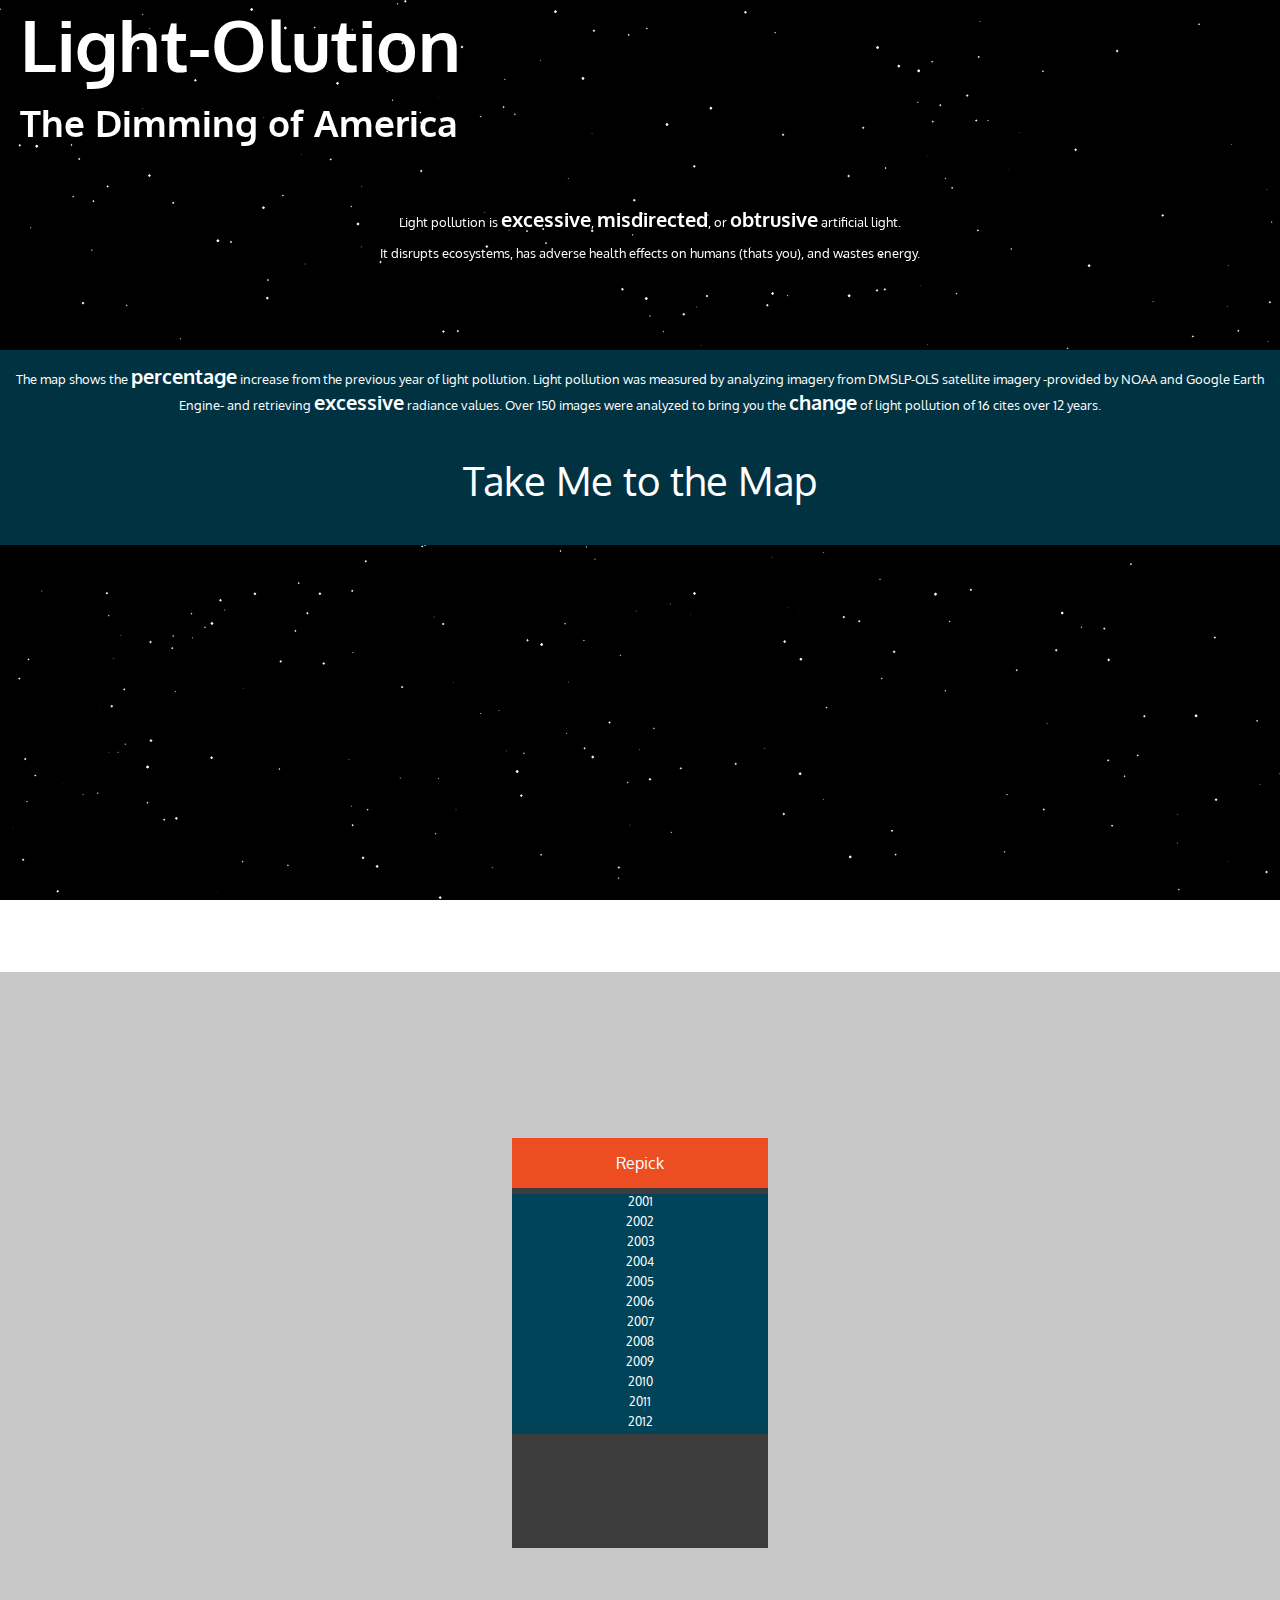
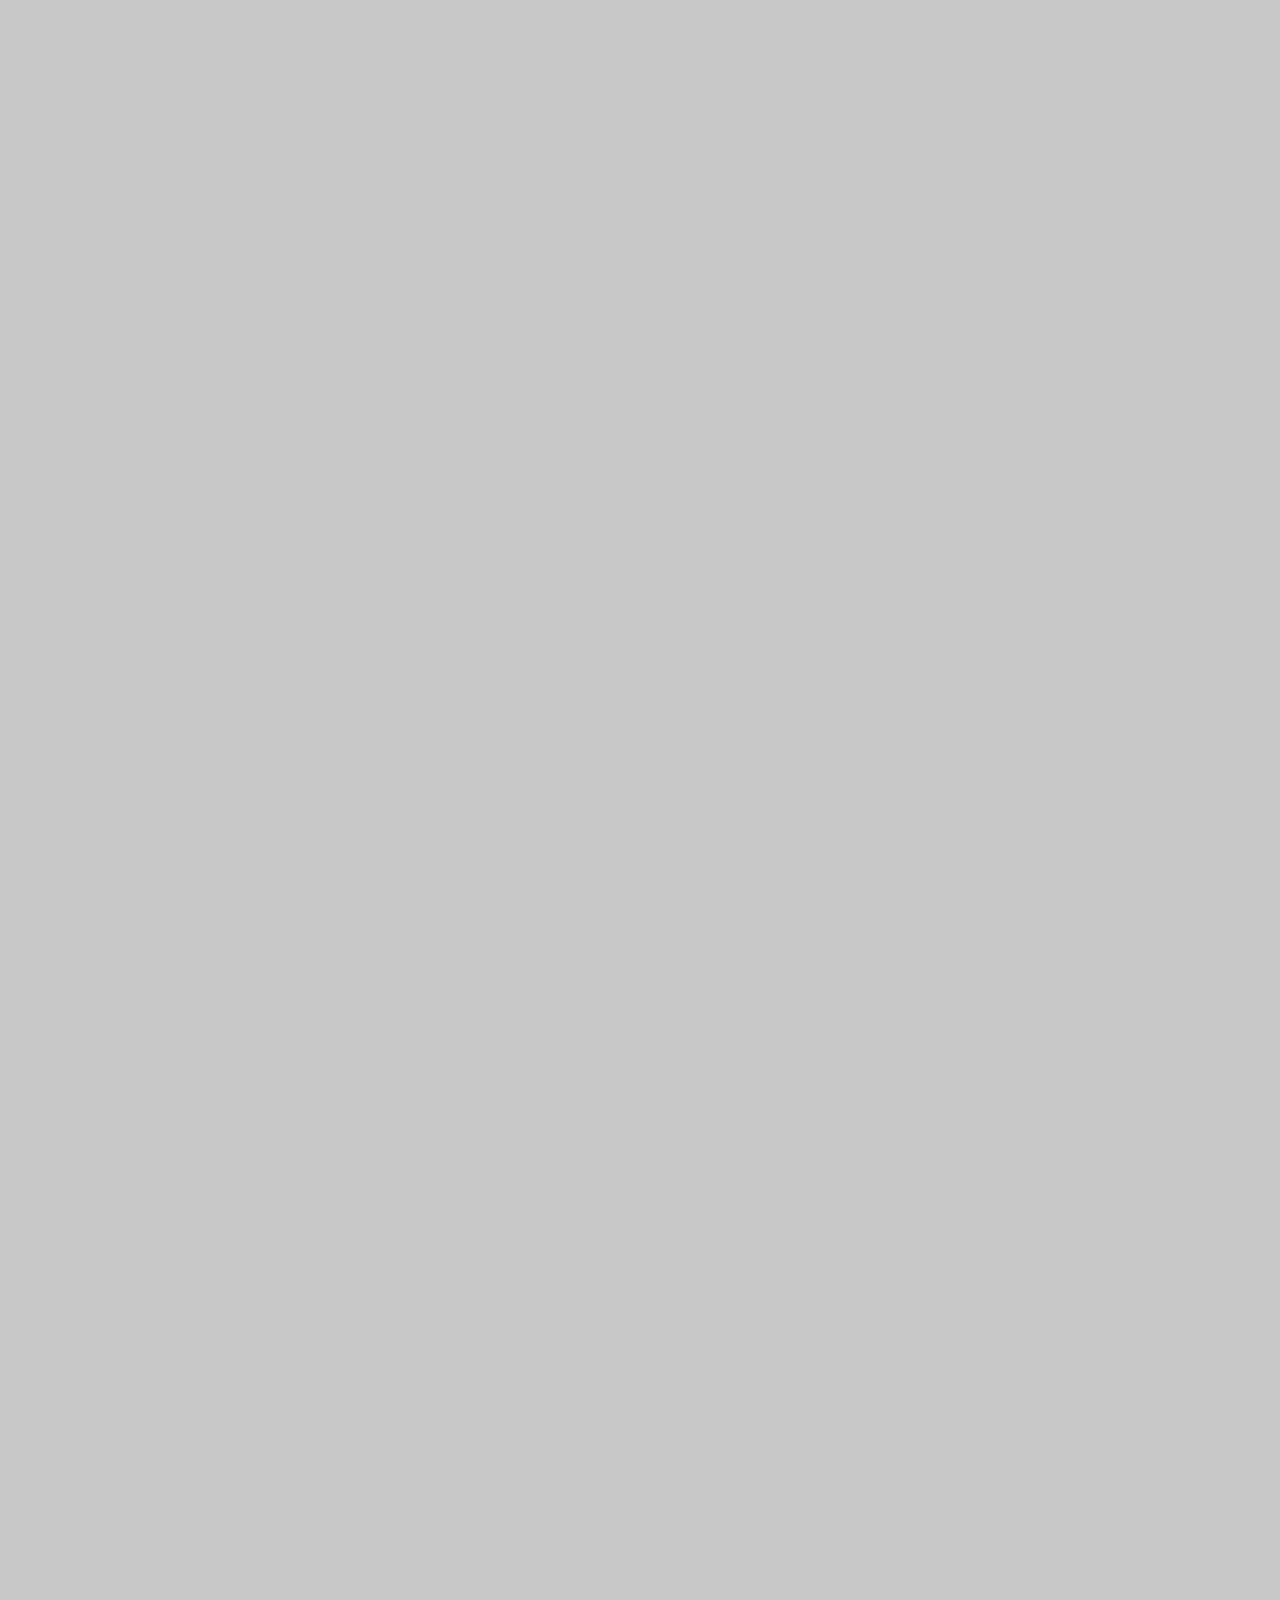
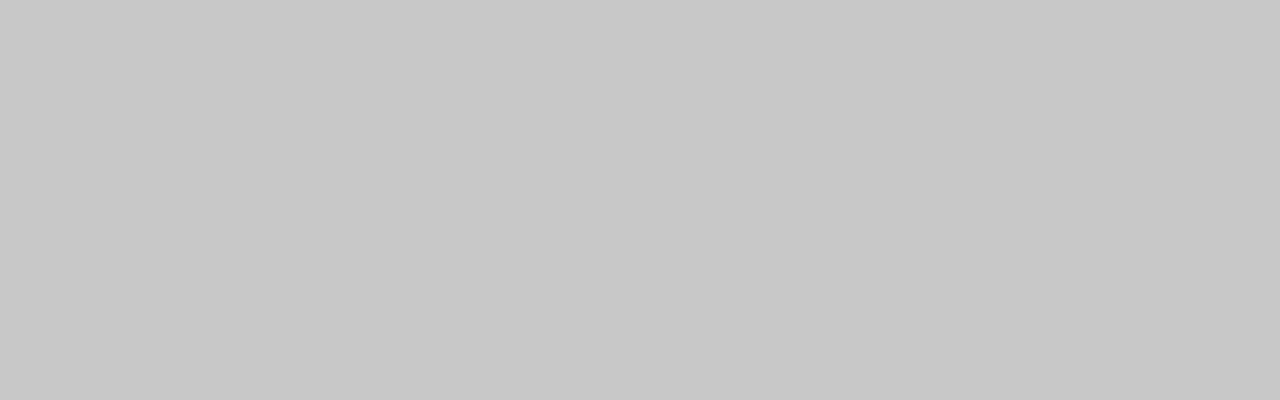
<file: 575_Lab1_Complete/Light-Olution.html>
<!DOCTYPE html>
<html>
	<head>
		<meta charset=utf-8 />
		<meta name='viewport' content='initial-scale=1,maximum-scale=1,user-scalable=no' />
		
		<!-- Link mapbox GL css -->
		<link href='https://api.tiles.mapbox.com/mapbox-gl-js/v0.14.1/mapbox-gl.css' rel='stylesheet' />
		<!-- Link font awesome css -->
		<link rel="stylesheet" href="https://maxcdn.bootstrapcdn.com/font-awesome/4.5.0/css/font-awesome.min.css">
		<!-- Link custom css -->
		<link href='Light-Olution_assets/css/style.css' rel='stylesheet' />
		<!-- Google Font -->
		<link href='https://fonts.googleapis.com/css?family=Oxygen' rel='stylesheet' type='text/css'>
		

	</head>
<body>

	<!-- Info Panel -->
	<div id='info'>
		<canvas id="canvas" resize hidpi="off" style="background:black; position: absolute;"></canvas>
		<div style="position: absolute; width: 100%; height: auto;">
			<h1 style="margin-left: 20px; font-size: 70px; margin-top: 0px; margin-bottom: 0px;">Light-Olution</h1>
			<h1 style="margin-left: 20px; font-size: 37px; margin-top: 10px;">The Dimming of America</h1>
			<p style="font-size: 13px; margin-left: 20px; text-align: center; margin-top: 60px;">Light pollution is <b>excessive</b>, <b>misdirected</b>, or <b>obtrusive</b> artificial light.</p>
			<p style="margin-left: 20px; font-size: 13px; text-align: center;">It disrupts ecosystems, has adverse health effects on humans (thats you), and wastes energy.</p>
			<!--
			<p style="text-align: center; font-style: italic; margin-top: 100px;">"If people sat outside and looked at the stars each night, I'll bet they'd live a lot differently."</p>
			<p style="text-align: center; font-style: italic; margin-left: 300px;"> - Bill Patterson</p>
			-->
		</div>
		
		
		<div id="menuMapButton">
			<p style="font-size: 13px; text-align: center;">The map shows the <b>percentage</b> increase from the previous year of light pollution. Light pollution was measured by analyzing imagery from DMSLP-OLS satellite imagery -provided by NOAA and Google Earth Engine- and retrieving <b>excessive</b> radiance values. Over 150 images were analyzed to bring you the <b>change</b> of light pollution of 16 cites over 12 years.</p>
			<p onclick="moveMenu()" onmouseover="menuMapButtonMouseOver()" onmouseout="menuMapButtonMouseEnd()" style="font-size: 40px; cursor: pointer; text-align: center;">Take Me to the Map</p>
		</div>
		
	</div>
	
	
	<!-- Map Container -->
	<div id='mapContainer'>
		<!-- Map -->
		<div id='map'></div>
		
		<!-- Slider -->
		<div class='map-overlay top'>
    		<div class='map-overlay-inner'>
        		<div id="sliderInfo" style="font-size: 40px;">2001</div>
        		<label id='month'></label>
        		<input id='slider' type='range' min='1' max='12' step='1' value='1' style="width: 100%"/>
        		<button id="menuButton" onclick="backMenu()"><i class="fa fa-home fa-lg"></i></button>
        		<button id="playButton" onclick="initiateAnimation(this.id);" onmouseover="highlightPlayButton(this.id)" onmouseout="resetPlayButton(this.id)"><i class="fa fa-play"></i></button>
        		<button id="stopButton" onclick="stopAnimation(this.id);" onmouseover="highlightRepick(this.id)" onmouseout="resetRepick(this.id)"><i class="fa fa-pause"></i></button>
    		</div>
    		<div class='map-overlay-inner'>
        		<div id='legend' class='legend'>
					<svg height="100%" width="100%">
  						<circle cx="55" cy="55" r="52" stroke="black" stroke-width="1.5" fill="none" />
  						<text x="130" y="21" fill="black" font-size = "12px">65-35%</text>
  						<circle cx="55" cy="70" r="36" stroke="black" stroke-width="1.5" fill="none" />
  						<text x="130" y="41" fill="black" font-size="12px">34.9-20%</text>
  						<circle cx="55" cy="85" r="20" stroke="black" stroke-width="1.5" fill="none" />
  						<text x="130" y="61" fill="black" font-size="12px">19.9-10%</text>
  						<circle cx="55" cy="93" r="12" stroke="black" stroke-width="1.5" fill="none" />
  						<text x="130" y="81" fill="black" font-size="12px">9.9-5%</text>
  						<circle cx="55" cy="100" r="4" stroke="black" stroke-width="1.5" fill="none" />
  						<text x="130" y="100" fill="black" font-size="12px">4.9-.01%</text>
  						
  						<circle cx="15" cy="135" r="12" stroke="black" stroke-width="1.5" fill="rgba(255,247,0,.8)" />
  						<text x="30" y="140" fill="black" font-size="12px">Increase</text>
  						<circle cx="100" cy="135" r="12" stroke="black" stroke-width="1.5" fill="rgba(0,192,255,.8)" />
  						<text x="115" y="140" fill="black" font-size="12px">Decrease</text>
					</svg>
					<i class="fa fa-lightbulb-o fa-lg" style="position:absolute; right:40px; bottom:40px; cursor:pointer;" onclick="showClickedInfoBox()"></i>
        		</div>
    		</div>
		</div>
		
		<div id="clickedLegend" class='map-overlayTwo top'>
    		<div class='map-overlay-inner'>
    			<i class="fa fa-times fa-lg" style="position: absolute; right: 15px; top: 12px; cursor: pointer;" onclick="hideClickedLegend()"></i>
    			<p id='infoClick' style="text-align: center;">Click A City</p>
				<p id='infoData' style="text-align: center;"></p>	
    		</div>
		</div>
		
		<div id="clickedInfoBox" class='map-overlayThree top'>
    		<div class='map-overlay-inner'>
    			<i class="fa fa-times fa-lg" style="position: absolute; right: 15px; top: 12px; cursor: pointer;" onclick="hideClickedInfoBox()"></i>
    			<p>There are five classes of percentages; the higher the percentages contained within the class, the larger the circle.</p>
    			<p>Yellow indicates an increase (or positive percentage value) of radiance from the year before, while blue indicates a decrease (or negative percentage value) of radiance from the year before.</p>
    		</div>
		</div>
		
		
		<div id="bottom">
			<div id="cityInfoPanel">
			
			</div>
			
			<div id="boxOne">
				<div id="boxOneCityRight" class="repickButtonNoInter">City: 14%</div>
				<div class="bar-chart primary" data-total="76" animated>
					<span id="one2001" class="bar-chart--innerTwo" style="width:76%;"></span>
					<!--<p>20</p>-->
				</div>
			
				<div class="bar-chart secondary" data-total="42" animated>
					<span id="one2002" class="bar-chart--innerTwo" style="width:42%;"></span>
					<!--<p>20</p>-->
				</div>

				<div class="bar-chart secondary" data-total="42" animated>
					<span id="one2003" class="bar-chart--innerTwo" style="width:42%;"></span>
					<!--<p>20</p>-->
				</div>
			
				<div class="bar-chart primary" data-total="50" animated>
					<span id="one2004" class="bar-chart--innerTwo" style="width:50%;"></span>
					<!--<p>20</p>-->
				</div>
			
				<div class="bar-chart primary" data-total="40" animated>
					<span id="one2005" class="bar-chart--innerTwo" style="width:40%;"></span>
					<!--<p>20</p>-->
				</div>
			
				<div class="bar-chart primary" data-total="30" animated>
					<span id="one2006" class="bar-chart--innerTwo" style="width:30%;"></span>
					<!--<p>20</p>-->
				</div>
			
				<div class="bar-chart primary" data-total="20" animated>
					<span id="one2007" class="bar-chart--innerTwo" style="width:20%;"></span>
					<!--<p>20</p>-->
				</div>
			
				<div class="bar-chart primary" data-total="10" animated>
					<span id="one2008" class="bar-chart--innerTwo" style="width:10%;"></span>
					<!--<p>20</p>-->
				</div>
			
				<div class="bar-chart primary" data-total="60" animated>
					<span id="one2009" class="bar-chart--innerTwo" style="width:60%;"></span>
					<!--<p>20</p>-->
				</div>
			
				<div class="bar-chart primary" data-total="5" animated>
					<span id="one2010" class="bar-chart--innerTwo" style="width:5%;"></span>
					<!--<p>20</p>-->
				</div>
			
				<div class="bar-chart primary" data-total="1" animated>
					<span id="one2011" class="bar-chart--innerTwo" style="width:1%;"></span>
					<!--<p>20</p>-->
				</div>
			
				<div class="bar-chart primary" data-total=".1" animated>
					<span id="one2012" class="bar-chart--innerTwo" style="width:.1%;"></span>
					<!--<p>20</p>-->
				</div>
			</div>
			
			<!-- on the left -->
			<div id="infoBoxTwo">
				<button id="austinTwo" onclick="cityButtonTwoClicked(this.id)" class="buttonCityTwo" onmouseover="cityButtonMouseOverTwo(this.id)" onmouseout="cityButtonMouseOutTwo(this.id)">Austin</button>
				<button id="atlantaTwo" class="buttonCityTwo" onclick="cityButtonTwoClicked(this.id)" onmouseover="cityButtonMouseOverTwo(this.id)" onmouseout="cityButtonMouseOutTwo(this.id)">Atlanta</button>
				<button id="raleighTwo" class="buttonCityTwo" onclick="cityButtonTwoClicked(this.id)" onmouseover="cityButtonMouseOverTwo(this.id)" onmouseout="cityButtonMouseOutTwo(this.id)">Raleigh</button>
				<button id="clevelandTwo" class="buttonCityTwo" onclick="cityButtonTwoClicked(this.id)" onmouseover="cityButtonMouseOverTwo(this.id)" onmouseout="cityButtonMouseOutTwo(this.id)">Cleveland</button>
				<button id="tampaTwo" class="buttonCityTwo" onclick="cityButtonTwoClicked(this.id)" onmouseover="cityButtonMouseOverTwo(this.id)" onmouseout="cityButtonMouseOutTwo(this.id)">Tampa</button>
				<button id="detroitTwo" class="buttonCityTwo" onclick="cityButtonTwoClicked(this.id)" onmouseover="cityButtonMouseOverTwo(this.id)" onmouseout="cityButtonMouseOutTwo(this.id)">Detroit</button>
				<button id="bakersfieldTwo" class="buttonCityTwo" onclick="cityButtonTwoClicked(this.id)" onmouseover="cityButtonMouseOverTwo(this.id)" onmouseout="cityButtonMouseOutTwo(this.id)">Bakersfield</button>
				<button id="denverTwo" class="buttonCityTwo" onclick="cityButtonTwoClicked(this.id)" onmouseover="cityButtonMouseOverTwo(this.id)" onmouseout="cityButtonMouseOutTwo(this.id)">Denver</button>
				<button id="baltimoreTwo" class="buttonCityTwo" onclick="cityButtonTwoClicked(this.id)" onmouseover="cityButtonMouseOverTwo(this.id)" onmouseout="cityButtonMouseOutTwo(this.id)">Baltimore</button>
				<button id="portlandTwo" class="buttonCityTwo" onclick="cityButtonTwoClicked(this.id)" onmouseover="cityButtonMouseOverTwo(this.id)" onmouseout="cityButtonMouseOutTwo(this.id)">Portland</button>
				<button id="indianapolisTwo" class="buttonCityTwo" onclick="cityButtonTwoClicked(this.id)" onmouseover="cityButtonMouseOverTwo(this.id)" onmouseout="cityButtonMouseOutTwo(this.id)">Indianapolis</button>
				<button id="sanbernardinoTwo" class="buttonCityTwo" onclick="cityButtonTwoClicked(this.id)" onmouseover="cityButtonMouseOverTwo(this.id)" onmouseout="cityButtonMouseOutTwo(this.id)">San Bernardino</button>
				<button id="newyorkTwo" class="buttonCityTwo" onclick="cityButtonTwoClicked(this.id)" onmouseover="cityButtonMouseOverTwo(this.id)" onmouseout="cityButtonMouseOutTwo(this.id)">New York</button>
				<button id="tulsaTwo" class="buttonCityTwo" onclick="cityButtonTwoClicked(this.id)" onmouseover="cityButtonMouseOverTwo(this.id)" onmouseout="cityButtonMouseOutTwo(this.id)">Tulsa</button>
				<button id="omahaTwo" class="buttonCityTwo" onclick="cityButtonTwoClicked(this.id)" onmouseover="cityButtonMouseOverTwo(this.id)" onmouseout="cityButtonMouseOutTwo(this.id)">Omaha</button>
				<button id="madisonTwo" class="buttonCityTwo" onclick="cityButtonTwoClicked(this.id)" onmouseover="cityButtonMouseOverTwo(this.id)" onmouseout="cityButtonMouseOutTwo(this.id)">Madison</button>
			</div>
			
			<div id="infoBoxOne">
				<button id="austinOne" class="buttonCityOne" onclick="cityButtonOneClicked(this.id)" onmouseover="cityButtonMouseOverOne(this.id)" onmouseout="cityButtonMouseOutOne(this.id)">Austin</button>
				<button id="atlantaOne" class="buttonCityOne" onclick="cityButtonOneClicked(this.id)" onmouseover="cityButtonMouseOverOne(this.id)" onmouseout="cityButtonMouseOutOne(this.id)">Atlanta</button>
				<button id="raleighOne" class="buttonCityOne" onclick="cityButtonOneClicked(this.id)" onmouseover="cityButtonMouseOverOne(this.id)" onmouseout="cityButtonMouseOutOne(this.id)">Raleigh</button>
				<button id="clevelandOne" class="buttonCityOne" onclick="cityButtonOneClicked(this.id)" onmouseover="cityButtonMouseOverOne(this.id)" onmouseout="cityButtonMouseOutOne(this.id)">Cleveland</button>
				<button id="tampaOne" class="buttonCityOne" onclick="cityButtonOneClicked(this.id)" onmouseover="cityButtonMouseOverOne(this.id)" onmouseout="cityButtonMouseOutOne(this.id)">Tampa</button>
				<button id="detroitOne" class="buttonCityOne" onclick="cityButtonOneClicked(this.id)" onmouseover="cityButtonMouseOverOne(this.id)" onmouseout="cityButtonMouseOutOne(this.id)">Detroit</button>
				<button id="bakersfieldOne" class="buttonCityOne" onclick="cityButtonOneClicked(this.id)" onmouseover="cityButtonMouseOverOne(this.id)" onmouseout="cityButtonMouseOutOne(this.id)">Bakersfield</button>
				<button id="denverOne" class="buttonCityOne" onclick="cityButtonOneClicked(this.id)" onmouseover="cityButtonMouseOverOne(this.id)" onmouseout="cityButtonMouseOutOne(this.id)">Denver</button>
				<button id="baltimoreOne" class="buttonCityOne" onclick="cityButtonOneClicked(this.id)" onmouseover="cityButtonMouseOverOne(this.id)" onmouseout="cityButtonMouseOutOne(this.id)">Baltimore</button>
				<button id="portlandOne" class="buttonCityOne" onclick="cityButtonOneClicked(this.id)" onmouseover="cityButtonMouseOverOne(this.id)" onmouseout="cityButtonMouseOutOne(this.id)">Portland</button>
				<button id="indianapolisOne" class="buttonCityOne" onclick="cityButtonOneClicked(this.id)" onmouseover="cityButtonMouseOverOne(this.id)" onmouseout="cityButtonMouseOutOne(this.id)">Indianapolis</button>
				<button id="sanbernardinoOne" class="buttonCityOne" onclick="cityButtonOneClicked(this.id)" onmouseover="cityButtonMouseOverOne(this.id)" onmouseout="cityButtonMouseOutOne(this.id)">San Bernardino</button>
				<button id="newyorkOne" class="buttonCityOne" onclick="cityButtonOneClicked(this.id)" onmouseover="cityButtonMouseOverOne(this.id)" onmouseout="cityButtonMouseOutOne(this.id)">New York</button>
				<button id="tulsaOne" class="buttonCityOne" onclick="cityButtonOneClicked(this.id)" onmouseover="cityButtonMouseOverOne(this.id)" onmouseout="cityButtonMouseOutOne(this.id)">Tulsa</button>
				<button id="omahaOne" class="buttonCityOne" onclick="cityButtonOneClicked(this.id)" onmouseover="cityButtonMouseOverOne(this.id)" onmouseout="cityButtonMouseOutOne(this.id)">Omaha</button>
				<button id="madisonOne" class="buttonCityOne" onclick="cityButtonOneClicked(this.id)" onmouseover="cityButtonMouseOverOne(this.id)" onmouseout="cityButtonMouseOutOne(this.id)">Madison</button>
			</div>
			
			<div id="infoBoxThree">
				<p style="color: white; text-align: center;"> Choose a city from each side then compare </p>
				<button id="compareButtonMaster" class="button" onclick="showCompare()" onmouseover="compareHoverMaster()" onmouseout="compareHoverMasterEnd()" style="width: 100%;">Compare</button>
			</div>
			
			<div id="boxThree">
			
				<div id="boxThreeSubThree">
					<div id="repickButton" onclick="hideCompare()" onmouseover="highlightRepick(this.id)" onmouseout="resetRepick(this.id)">Repick</div>
					<div id="buttonYear2001" class="buttonYear" style="margin-top: 5.5px;" onmouseover="buttonYearMouseOver(this.id)" onmouseout="buttonYearMouseOut(this.id)">2001</div>
					<div id="buttonYear2002" class="buttonYear" style="margin-top: 25.5px;" onmouseover="buttonYearMouseOver(this.id)" onmouseout="buttonYearMouseOut(this.id)">2002</div>
					<div id="buttonYear2003" class="buttonYear" style="margin-top: 45.5px;" onmouseover="buttonYearMouseOver(this.id)" onmouseout="buttonYearMouseOut(this.id)">2003</div>
					<div id="buttonYear2004" class="buttonYear" style="margin-top: 65.5px;" onmouseover="buttonYearMouseOver(this.id)" onmouseout="buttonYearMouseOut(this.id)">2004</div>
					<div id="buttonYear2005" class="buttonYear" style="margin-top: 85.5px;" onmouseover="buttonYearMouseOver(this.id)" onmouseout="buttonYearMouseOut(this.id)">2005</div>
					<div id="buttonYear2006" class="buttonYear" style="margin-top: 105.5px;" onmouseover="buttonYearMouseOver(this.id)" onmouseout="buttonYearMouseOut(this.id)">2006</div>
					<div id="buttonYear2007" class="buttonYear" style="margin-top: 125.5px;" onmouseover="buttonYearMouseOver(this.id)" onmouseout="buttonYearMouseOut(this.id)">2007</div>
					<div id="buttonYear2008" class="buttonYear" style="margin-top: 145.5px;" onmouseover="buttonYearMouseOver(this.id)" onmouseout="buttonYearMouseOut(this.id)">2008</div>
					<div id="buttonYear2009" class="buttonYear" style="margin-top: 165.5px;" onmouseover="buttonYearMouseOver(this.id)" onmouseout="buttonYearMouseOut(this.id)">2009</div>
					<div id="buttonYear2010" class="buttonYear" style="margin-top: 185.5px;" onmouseover="buttonYearMouseOver(this.id)" onmouseout="buttonYearMouseOut(this.id)">2010</div>
					<div id="buttonYear2011" class="buttonYear" style="margin-top: 205.5px;" onmouseover="buttonYearMouseOver(this.id)" onmouseout="buttonYearMouseOut(this.id)">2011</div>
					<div id="buttonYear2012" class="buttonYear" style="margin-top: 225.5px;" onmouseover="buttonYearMouseOver(this.id)" onmouseout="buttonYearMouseOut(this.id)">2012</div>
				</div>
			</div>
			
			<div id="boxTwo">
				<div id="boxTwoCityLeft" class="repickButtonNoInter">City: 20%</div>
				<div class="bar-chart primary" data-total="76" animated>
					<span id="two2001" class="bar-chart--inner" style="width:76%;"></span>
					<!--<p style="text-align: right;">20</p>-->
				</div>
			
				<div class="bar-chart secondary" data-total="42" animated>
					<span id="two2002" class="bar-chart--inner" style="width:42%;"></span>
					<!--<p style="text-align: right;">20</p>-->
				</div>

				<div class="bar-chart secondary" data-total="42" animated>
					<span id="two2003" class="bar-chart--inner" style="width:42%;"></span>
					<!--<p style="text-align: right;">20</p>-->
				</div>
			
				<div class="bar-chart primary" data-total="50" animated>
					<span id="two2004" class="bar-chart--inner" style="width:50%;"></span>
					<!--<p style="text-align: right;">20</p>-->
				</div>
			
				<div class="bar-chart primary" data-total="40" animated>
					<span id="two2005" class="bar-chart--inner" style="width:40%;"></span>
					<!--<p style="text-align: right;">20</p>-->
				</div>
			
				<div class="bar-chart primary" data-total="30" animated>
					<span id="two2006" class="bar-chart--inner" style="width:30%;"></span>
					<!--<p style="text-align: right;">20</p>-->
				</div>
			
				<div class="bar-chart primary" data-total="20" animated>
					<span id="two2007" class="bar-chart--inner" style="width:20%;"></span>
					<!--<p style="text-align: right;">20</p>-->
				</div>
			
				<div id="two2008Bar" class="bar-chart primary" data-total="10" animated>
					<span id="two2008" class="bar-chart--inner" style="width:10%;"></span>
					<!--<p style="text-align: right;">20</p>-->
				</div>
			
				<div class="bar-chart primary" data-total="60" animated>
					<span id="two2009" class="bar-chart--inner" style="width:60%;"></span>
					<!--<p style="text-align: right;">20</p>-->
				</div>
			
				<div class="bar-chart primary" data-total="5" animated>
					<span id="two2010" class="bar-chart--inner" style="width:5%;"></span>
					<!--<p style="text-align: right;">20</p>-->
				</div>
			
				<div class="bar-chart primary" data-total="1" animated>
					<span id="two2011" class="bar-chart--inner" style="width:1%;"></span>
					<!--<p style="text-align: right;">20</p>-->
				</div>
			
				<div class="bar-chart primary" data-total=".1" animated>
					<span id="two2012" class="bar-chart--inner" style="width:.1%;"></span>
					<!--<p style="text-align: right;">20</p>-->
				</div>
			</div>
		</div>
	</div>
	
		
	
	
	


	<!-- Link mapbox GL js -->
	<script src='https://api.tiles.mapbox.com/mapbox-gl-js/v0.14.1/mapbox-gl.js'></script>
	<!-- link geojson custom js -->
	<script type="text/javascript" src="Light-Olution_assets/js/geojsonGL.js"></script>
	<!-- Link paper.js for home page background -->
	<script type="text/javascript" src="Light-Olution_assets/lib/paper-full.min.js"></script>
	<!-- Link js for compare operator -->
	<script type="text/javascript" src="Light-Olution_assets/js/index.js"></script>
	<!-- Link js chartData -->
	<script type="text/javascript" src="Light-Olution_assets/js/chartData.js"></script>
	

	<script>
		/* Move menu out of the way */
		function moveMenu() {
			document.getElementById("info").style.transform = "translate(100%)";
			document.getElementById("compareButtonMaster").disabled = true;
			document.getElementById("compareButtonMaster").style.cursor = "not-allowed";
			document.getElementById("compareButtonMaster").style.opacity = ".6";
		};
		
		/* Move menu back */
		function backMenu() {
			document.getElementById("info").style.transform = "translate(0%)";
		};	
		
		function showCompare() {
			document.getElementById("boxOne").style.transform = "translate(0%, 0%)";
			document.getElementById("boxTwo").style.transform = "translate(0%, 0%)";
			document.getElementById("boxThree").style.transform = "translate(0%, 0%)";
			
			resetCityButtonOne();
			resetCityButtonTwo();
		};
		
		function hideCompare() {
			document.getElementById("boxOne").style.transform = "translate(100%, 0%)";
			document.getElementById("boxTwo").style.transform = "translate(-100%, 0%)";
			document.getElementById("boxThree").style.transform = "translate(0%, 180%)";
			
			document.getElementById("compareButtonMaster").disabled = true;
			document.getElementById("compareButtonMaster").style.cursor = "not-allowed";
			document.getElementById("compareButtonMaster").style.opacity = ".6";
			
			compareControlTwo = false;
			compareControlOne = false;
		};
		
		function highlightRepick(x) {
			document.getElementById(x).style.background = "#E8E57D";
			document.getElementById(x).style.color = "black";
		};
		
		function highlightPlayButton(x) {
			if (hoverAnimationControl == false) {
				document.getElementById(x).style.background = "#E8E57D";
				document.getElementById(x).style.color = "black";
			} else {
				return;
			}
		};
		
		function resetPlayButton(x) {
			if (hoverAnimationControl == false) {
				document.getElementById(x).style.background = "";
				document.getElementById(x).style.color = "";
			} else {
				return;
			}
		};
		
		function resetRepick(x) {
			document.getElementById(x).style.background = "";
			document.getElementById(x).style.color = "";
		};
		
		function menuMapButtonMouseOver() {
			document.getElementById('menuMapButton').style.background = "#005E7D";
		}
		
		function menuMapButtonMouseEnd() {
			document.getElementById('menuMapButton').style.background = "";
		}
		
		
		function hideClickedLegend() {
			document.getElementById("clickedLegend").style.transform = "translate(100%)";
		}
		
		function hideClickedInfoBox() {
			document.getElementById("clickedInfoBox").style.transform = "translate(-200%)";
		}
		
		function showClickedInfoBox() {
			document.getElementById("clickedInfoBox").style.transform = "translate(0%)";
		}
		
	</script>
	
	<!-- Paper js script for star background -->
	<script type="text/paperscript" canvas="canvas">
	
		// The amount of circles we want to make:
		var count = 500;

		// Create a symbol, which we will use to place instances of later:
		var path = new Path.Circle({
			center: [0, 0],
			radius: 1,
			fillColor: 'white',
			strokeColor: 'white'
		});

		var symbol = new Symbol(path);

		// Place the instances of the symbol:
		for (var i = 0; i < count; i++) {
			// The center position is a random point in the view:
			var center = Point.random() * view.size;
			var placedSymbol = symbol.place(center);
			placedSymbol.scale(i / count);
		}

		// The onFrame function is called up to 60 times a second:
		function onFrame(event) {
			// Run through the active layer's children list and change
			// the position of the placed symbols:
			for (var i = 0; i < count; i++) {
				var item = project.activeLayer.children[i];
		
				// Move the item 1/20th of its width to the right. This way
				// larger circles move faster than smaller circles:
				item.position.x += item.bounds.width / 20;

				// If the item has left the view on the right, move it back
				// to the left:
				if (item.bounds.left > view.size.width) {
					item.position.x = -item.bounds.width;
				}
			}
		}
	</script>

</body>
</html>
</file>
<file: CompletedLab_1/css/style.css>
/* Blue : symbolColor = 'rgba(0,192,255,1)'; 00C0FF
	Red: 'rgba(256,102,102,1)'
	green: 'rgba(102,255,178,1)'
	yellow: symbolColor = 'rgba(255,247,0,1)';
	white: #e7e4e4   F7F7F7    FFFAFA
	*/


body { 
	margin:0; 
	padding:0;
	overflow-x: hidden;
	overflow-y: hidden;
	background: #3c3c3c;
	font-family: 'Oxygen', sans-serif;
}
#map { 
	width: 100%;
	height: 60%;
}

#mapContainer {
	position: absolute;
	width: 100%;
	height: 100%;
}

/* Scale canvas with resize attribute to full size */
canvas[resize] {
    width: 100%;
    height: 100%;
}

canvasLegend[resize] {
	width 100%;
	height: 100%;
}

#bottom {
	width: 100%;
	height: 340%;
	background: #C8C8C8;
}

#boxOne{
	width: 40%;
	height: 40%;
	background: #3c3c3c;
	margin-left: 60%;
	position: absolute;
	z-index: 10;
	transform: translate(100%);
	-webkit-transition: transform .5s;
    transition: transform .5s;
}

#boxTwo {
	width: 40%;
	height: 40%;
	background: #3c3c3c;
	position: absolute;
	z-index: 10;
	transform: translate(-100%);
	-webkit-transition: transform .5s;
    transition: transform .5s;
}

#boxThree {
	width: 20%;
	height: 40%;
	background: #3c3c3c;
	position: absolute;
	margin-left: 40%;
	z-index: 10;
	transform: translate(0%, 120%);
	-webkit-transition: transform .5s;
    transition: transform .5s;
}


#boxThreeSubThree {
	width: 100%;
	height: 100%;
	background: #3c3c3c;
	position: absolute;
}

#infoBoxTwo {
	width: 40%;
	height: 40%;
	background: #3c3c3c;
	position: absolute;
}

#infoBoxOne {
	width: 40%;
	height: 40%;
	background: #3c3c3c;
	margin-left: 60%;
	position: absolute;
}

#infoBoxThree {
	width: 20%;
	height: 40%;
	background: #3c3c3c;
	position: absolute;
	margin-left: 40%;
}

#cityInfoPanel {
	width: 100%;
	height: 8%;
	background: white;
	position: absolute;
	z-index: 11;
	transform: translate(0%, 500%);
	-webkit-transition: transform .5s;
    transition: transform .5s;
	
}


.buttonPercent {
	background-color: white;
	width: 100%;
	height: 10px;
	border: none;
	color: black;
	font-size: 9px;
	position: absolute;
	text-align: center;
	-webkit-transition-duration: 0.4s;
    transition-duration: 0.4s;
}

.buttonYear {
	background-color: #014359;
	margin-top: 2px;
	width: 100%;
	height: 20px;
	border: none;
	color: white;
	font-size: 12px;
	position: absolute;
	text-align: center;
	-webkit-transition-duration: 0.4s;
    transition-duration: 0.4s;
}

#repickButton {
	margin-top: -50px;
	color: white;
	font-size: 16px;
	text-align: center; 
	background: #ED4E21;
	padding-top: 15px;
	padding-left: 10px;
	padding-right: 10px;
	padding-bottom: 15px;
	cursor: pointer;
	-webkit-transition-duration: 0.4s;
    transition-duration: 0.4s;
}

.repickButtonNoInter {
	margin-top: -50px;
	font-size: 25px;
	color: white;
	width: 100%;
	text-align: center;
	background: #3c3c3c;
	padding-top: 15px;
	padding-bottom: 15px;
}

#menuButton {
	background-color: #005e7D;
	border: none;
	color: white;
	text-align: center;
	text-decoration: none;
	font-size: 14px;
	cursor: pointer;
	padding: 10px 25px;
	border-radius: 4px;
	-webkit-transition-duration: 0.4s;
	transition-duration: 0.4s;
}

#menuButton:hover {
	background-color: #E8E57D;
	color: black;
}

#playButton {
	background-color: #005E7D;/*#00947B;*/
	border: none;
    color: white;
    text-align: center;
    text-decoration: none;
    font-size: 14px;
    cursor: pointer;
    padding: 10px 25px;
    border-radius: 4px;
    -webkit-transition-duration: 0.4s;
    transition-duration: 0.4s;
}

#stopButton {
	background-color: #ED4E21;
	border: none;
    color: white;
    text-align: center;
    text-decoration: none;
    font-size: 14px;
    cursor: pointer;
    padding: 10px 25px;
    border-radius: 4px;
    -webkit-transition-duration: 0.4s;
    transition-duration: 0.4s;
}

.button {
	background-color: #ED4E21;
	border: none;
    color: white;
    text-align: center;
    text-decoration: none;
    font-size: 16px;
    cursor: pointer;
    padding: 15px 32px;
    border-radius: 4px;
    -webkit-transition-duration: 0.4s;
    transition-duration: 0.4s;
}


.buttonCityTwo {
    background-color: #005E7D; 
    border: none;
    color: white;
    padding: 10px 17px;
    text-align: center;
    text-decoration: none;
    display: inline-block;
    font-size: 15px;
    cursor: pointer;
    float: left;
    opacity: 1;
    -webkit-transition-duration: 0.4s;
    transition-duration: 0.4s;
}
.buttonCityTwo:hover {
    background-color: #ED4E21;
    /*color: black;*/
}

.buttonCityOne {
    background-color: #005E7D; 
    border: none;
    color: white;
    padding: 10px 17px;
    text-align: center;
    text-decoration: none;
    display: inline-block;
    font-size: 15px;
    cursor: pointer;
    float: right;
    opacity: 1;
    -webkit-transition-duration: 0.4s;
    transition-duration: 0.4s;
}
.buttonCityOne:hover {
    background-color: #ED4E21;
    /*color: black;*/
}
	


#info {
	color: white;
	position: absolute;
	width: 100%;
	height: 100%;
	background: black;
	z-index: 100;
	margin-bottom: 0px;
	transform: translate(0%);
	-webkit-transition: transform 1s;
    transition: transform 1s;
}

#info b {
	cursor: pointer;
	font-size: 20px;
}

#info h1 b {
	font-size: 50px;
}

#menuMapButton {
	margin-top: 350px;
	position: absolute; 
	background: #013242;
	color: white; 
	width: 100%; 
	height: auto;
	-webkit-transition: background 1s;
    transition: background 1s;
}

#clickedLegend {
	transform: translate(100%);
	-webkit-transition: transform .5s;
	transition: transform .5s;
}

#clickedInfoBox {
	transform: translate(-200%);
	-webkit-transition: transform .5s;
	transition: transform .5s;
}


/*!!!!!!!!!!*/
/* slider and legend */
.map-overlay {
    position: absolute;
    width: 25%;
    top: 0;
    left: 0;
    padding: 10px;
}

.map-overlay .map-overlay-inner {
    background-color: rgba(223,230,237,.8);
    box-shadow:0 1px 2px rgba(0, 0, 0, 0.20);
    border-radius: 3px;
    padding: 10px;
    margin-bottom: 10px;
}

.map-overlay h2 {
    line-height: 24px;
    display: block;
    margin: 0 0 10px;
}

.map-overlay input {
    background-color: transparent;
    display: inline-block;
    width: 100%;
    position: relative;
    margin: 0;
    cursor: ew-resize;
}


.map-overlayTwo {
    position: absolute;
    width: 15%;
    bottom: 300px;
    right: 0;
    padding: 10px;
}

.map-overlayTwo .map-overlay-inner {
    background-color: rgba(255,255,255,.8);
    box-shadow:0 1px 2px rgba(0, 0, 0, 0.20);
    border-radius: 3px;
    padding: 10px;
    margin-bottom: 10px;
}


.map-overlayThree {
    position: absolute;
    width: 25%;
    top: 45px;
    left: 275px;
    padding: 10px;
}

.map-overlayThree .map-overlay-inner {
    background-color: rgba(255,255,255,.9);
    box-shadow:0 1px 2px rgba(0, 0, 0, 0.20);
    border-radius: 3px;
    padding: 10px;
    margin-bottom: 10px;
}

/*!!!!!!!!!!*/
/* /slider and legend */








.mapboxgl-popup {
	max-width: 400px;
}








/*!!!!!!!!!!*/
/* Bar Charts */
.bar-chart {
  background: #3c3c3c;
  height: 10px;
  margin-bottom: 10px;
}
.bar-chart .bar-chart--inner {
  background: #333;
  height: 10px;
  display: block;
  float: right;
  margin-bottom: .3rem;
  position: relative;
  will-change: width;
}


.bar-chart .bar-chart--innerTwo {
  background: #333;
  height: 10px;
  display: block;
  float: left;
  margin-bottom: .3rem;
  position: relative;
  will-change: width;
}

.bar-chart .bar-chart--inner:after {
  position: absolute;
  top: 0;
  right: 0;
  content: " ";
  width: 1rem;
  height: 0%;
  background: rgba(0, 0, 0, 0.1);
}

.bar-chart .bar-chart--innerTwo:after {
  position: absolute;
  top: 0;
  right: 0;
  content: " ";
  width: 1rem;
  height: 0%;
  background: rgba(0, 0, 0, 0.1);
}

/*!!!!!!!!!*/
/*Bar Charts */
</file>
<file: module-5/css/style.css>
body { margin:0; padding:0; }
#map { 
	width: 100%;
	height: 75%;
}

#mapContainer {
	position: absolute;
	width: 60%;
	height: 100%;
	margin-left: 40%;
}

#bottom {
	width: 100%;
	height: 25%;
	background: #C8C8C8;
}

#info {
	position: absolute;
	width: 40%;
	height: 100%;
	background: #C8C8C8;
	overflow: scroll;
}


.map-overlay h2 {
    line-height: 24px;
    display: block;
    margin: 0 0 10px;
}

.map-overlay .legend .bar {
    height: 10px;
    display: inline-block;
}

.map-overlay input {
    background-color: transparent;
    display: inline-block;
    width: 100%;
    position: relative;
    margin: 0;
    cursor: ew-resize;
}
</file>
<file: module-5b/css/style.css>
/* Blue : #008CBA
	Red: 'rgba(256,102,102,1)'
	green: 'rgba(102,255,178,1)'
	white: #e7e4e4
	*/


body { 
	margin:0; 
	padding:0;
	overflow-x: hidden;
	overflow-y: hidden;
	background: #3c3c3c;
}
#map { 
	width: 100%;
	height: 60%;
}

#mapContainer {
	position: absolute;
	width: 100%;
	height: 100%;
}

#bottom {
	width: 100%;
	height: 340%;
	background: #C8C8C8;
}

#boxOne{
	width: 40%;
	height: 40%;
	background: #3c3c3c;
	margin-left: 60%;
	position: absolute;
	z-index: 10;
	transform: translate(100%);
	-webkit-transition: transform .5s;
    transition: transform .5s;
}

#boxTwo {
	width: 40%;
	height: 40%;
	background: #3c3c3c;
	position: absolute;
	z-index: 10;
	transform: translate(-100%);
	-webkit-transition: transform .5s;
    transition: transform .5s;
}

#boxThree {
	width: 20%;
	height: 40%;
	background: #3c3c3c;
	position: absolute;
	margin-left: 40%;
	z-index: 10;
	transform: translate(0%, 120%);
	-webkit-transition: transform .5s;
    transition: transform .5s;
}


#boxThreeSubThree {
	width: 100%;
	height: 100%;
	background: #3c3c3c;
	position: absolute;
}

#infoBoxTwo {
	width: 40%;
	height: 40%;
	background: #3c3c3c;
	position: absolute;
}

#infoBoxOne {
	width: 40%;
	height: 40%;
	background: #3c3c3c;
	margin-left: 60%;
	position: absolute;
}

#infoBoxThree {
	width: 20%;
	height: 40%;
	background: #3c3c3c;
	position: absolute;
	margin-left: 40%;
}

#cityInfoPanel {
	width: 100%;
	height: 8%;
	background: white;
	position: absolute;
	z-index: 11;
	transform: translate(0%, 500%);
	-webkit-transition: transform .5s;
    transition: transform .5s;
	
}


.buttonPercent {
	background-color: white;
	width: 100%;
	height: 10px;
	border: none;
	color: black;
	font-size: 9px;
	position: absolute;
	text-align: center;
	-webkit-transition-duration: 0.4s;
    transition-duration: 0.4s;
}

.buttonYear {
	background-color: white;
	margin-top: 2px;
	width: 100%;
	height: 20px;
	border: none;
	color: black;
	font-size: 12px;
	position: absolute;
	text-align: center;
	-webkit-transition-duration: 0.4s;
    transition-duration: 0.4s;
}

#repickButton {
	margin-top: -50px;
	color: white;
	text-align: center; 
	background: #008CBA;
	padding-top: 15px;
	padding-left: 10px;
	padding-right: 10px;
	padding-bottom: 15px;
	cursor: pointer;
	-webkit-transition-duration: 0.4s;
    transition-duration: 0.4s;
}

.repickButtonNoInter {
	margin-top: -50px;
	font-size: 25px;
	color: white;
	width: 100%;
	text-align: center;
	background: #3c3c3c;
	padding-top: 15px;
	padding-bottom: 15px;
}

#playButton {
	background-color: #008CBA;
	border: none;
    color: white;
    text-align: center;
    text-decoration: none;
    font-size: 16px;
    cursor: pointer;
    padding: 15px 32px;
    border-radius: 4px;
    -webkit-transition-duration: 0.4s;
    transition-duration: 0.4s;
}

#stopButton {
	background-color: #008CBA;
	border: none;
    color: white;
    text-align: center;
    text-decoration: none;
    font-size: 16px;
    cursor: pointer;
    padding: 15px 32px;
    border-radius: 4px;
    -webkit-transition-duration: 0.4s;
    transition-duration: 0.4s;
}

.button {
	background-color: #008CBA;
	border: none;
    color: white;
    text-align: center;
    text-decoration: none;
    font-size: 16px;
    cursor: pointer;
    padding: 15px 32px;
    border-radius: 4px;
    -webkit-transition-duration: 0.4s;
    transition-duration: 0.4s;
}


.buttonCityTwo {
    background-color: #4CAF50; 
    border: none;
    color: white;
    padding: 10px 17px;
    text-align: center;
    text-decoration: none;
    display: inline-block;
    font-size: 10px;
    cursor: pointer;
    float: left;
    opacity: 1;
    -webkit-transition-duration: 0.4s;
    transition-duration: 0.4s;
}
.buttonCityTwo:hover {
    background-color: #008CBA;
}

.buttonCityOne {
    background-color: #4CAF50; 
    border: none;
    color: white;
    padding: 10px 17px;
    text-align: center;
    text-decoration: none;
    display: inline-block;
    font-size: 10px;
    cursor: pointer;
    float: right;
    opacity: 1;
    -webkit-transition-duration: 0.4s;
    transition-duration: 0.4s;
}
.buttonCityOne:hover {
    background-color: #008CBA;
}
	


#info {
	color: white;
	position: absolute;
	width: 100%;
	height: 100%;
	background: black;
	z-index: 100;
	margin-bottom: 0px;
	transform: translate(0%);
	-webkit-transition: transform 1s;
    transition: transform 1s;
}

#info p {
	cursor: pointer;
}
	




/*!!!!!!!!!!*/
/* slider and legend */
.map-overlay {
    position: absolute;
    width: 25%;
    top: 0;
    left: 0;
    padding: 10px;
}

.map-overlay .map-overlay-inner {
    background-color: rgba(255,255,255,.5);
    box-shadow:0 1px 2px rgba(0, 0, 0, 0.20);
    border-radius: 3px;
    padding: 10px;
    margin-bottom: 10px;
}

.map-overlay h2 {
    line-height: 24px;
    display: block;
    margin: 0 0 10px;
}

.map-overlay .legend .bar {
    height: 10px;
    display: inline-block;
}

.map-overlay input {
    background-color: transparent;
    display: inline-block;
    width: 100%;
    position: relative;
    margin: 0;
    cursor: ew-resize;
}
/*!!!!!!!!!!*/
/* /slider and legend */








.mapboxgl-popup {
	max-width: 400px;
}








/*!!!!!!!!!!*/
/* Bar Charts */
.bar-chart {
  background: #3c3c3c;
  height: 10px;
  margin-bottom: 10px;
}
.bar-chart .bar-chart--inner {
  background: #333;
  height: 10px;
  display: block;
  float: right;
  margin-bottom: .3rem;
  position: relative;
  will-change: width;
}


.bar-chart .bar-chart--innerTwo {
  background: #333;
  height: 10px;
  display: block;
  float: left;
  margin-bottom: .3rem;
  position: relative;
  will-change: width;
}

.bar-chart .bar-chart--inner:after {
  position: absolute;
  top: 0;
  right: 0;
  content: " ";
  width: 1rem;
  height: 0%;
  background: rgba(0, 0, 0, 0.1);
}

.bar-chart .bar-chart--innerTwo:after {
  position: absolute;
  top: 0;
  right: 0;
  content: " ";
  width: 1rem;
  height: 0%;
  background: rgba(0, 0, 0, 0.1);
}

/*!!!!!!!!!*/
/*Bar Charts */
</file>
<file: 575_Lab1_Complete/Light-Olution_assets/css/style.css>
/* Blue : symbolColor = 'rgba(0,192,255,1)'; 00C0FF
	Red: 'rgba(256,102,102,1)'
	green: 'rgba(102,255,178,1)'
	yellow: symbolColor = 'rgba(255,247,0,1)';
	white: #e7e4e4   F7F7F7    FFFAFA
	*/


body { 
	margin:0; 
	padding:0;
	overflow-x: hidden;
	overflow-y: hidden;
	background: #3c3c3c;
	font-family: 'Oxygen', sans-serif;
}
#map { 
	width: 100%;
	height: 60%;
}

#mapContainer {
	position: absolute;
	width: 100%;
	height: 100%;
}

/* Scale canvas with resize attribute to full size */
canvas[resize] {
    width: 100%;
    height: 100%;
}

canvasLegend[resize] {
	width 100%;
	height: 100%;
}

#bottom {
	width: 100%;
	height: 340%;
	background: #C8C8C8;
}

#boxOne{
	width: 40%;
	height: 40%;
	background: #3c3c3c;
	margin-left: 60%;
	position: absolute;
	z-index: 10;
	transform: translate(100%);
	-webkit-transition: transform .5s;
    transition: transform .5s;
}

#boxTwo {
	width: 40%;
	height: 40%;
	background: #3c3c3c;
	position: absolute;
	z-index: 10;
	transform: translate(-100%);
	-webkit-transition: transform .5s;
    transition: transform .5s;
}

#boxThree {
	width: 20%;
	height: 40%;
	background: #3c3c3c;
	position: absolute;
	margin-left: 40%;
	z-index: 10;
	transform: translate(0%, 180%);
	-webkit-transition: transform .5s;
    transition: transform .5s;
}


#boxThreeSubThree {
	width: 100%;
	height: 100%;
	background: #3c3c3c;
	position: absolute;
}

#infoBoxTwo {
	width: 40%;
	height: 40%;
	background: #3c3c3c;
	position: absolute;
}

#infoBoxOne {
	width: 40%;
	height: 40%;
	background: #3c3c3c;
	margin-left: 60%;
	position: absolute;
}

#infoBoxThree {
	width: 20%;
	height: 40%;
	background: #3c3c3c;
	position: absolute;
	margin-left: 40%;
}

#cityInfoPanel {
	width: 100%;
	height: 8%;
	background: white;
	position: absolute;
	z-index: 11;
	transform: translate(0%, 500%);
	-webkit-transition: transform .5s;
    transition: transform .5s;
	
}


.buttonPercent {
	background-color: white;
	width: 100%;
	height: 10px;
	border: none;
	color: black;
	font-size: 9px;
	position: absolute;
	text-align: center;
	-webkit-transition-duration: 0.4s;
    transition-duration: 0.4s;
}

.buttonYear {
	background-color: #014359;
	margin-top: 2px;
	width: 100%;
	height: 20px;
	border: none;
	color: white;
	font-size: 12px;
	position: absolute;
	text-align: center;
	-webkit-transition-duration: 0.4s;
    transition-duration: 0.4s;
}

#repickButton {
	margin-top: -50px;
	color: white;
	font-size: 16px;
	text-align: center; 
	background: #ED4E21;
	padding-top: 15px;
	padding-left: 10px;
	padding-right: 10px;
	padding-bottom: 15px;
	cursor: pointer;
	-webkit-transition-duration: 0.4s;
    transition-duration: 0.4s;
}

.repickButtonNoInter {
	margin-top: -50px;
	font-size: 25px;
	color: white;
	width: 100%;
	text-align: center;
	background: #3c3c3c;
	padding-top: 15px;
	padding-bottom: 15px;
}

#menuButton {
	background-color: #005e7D;
	border: none;
	color: white;
	text-align: center;
	text-decoration: none;
	font-size: 14px;
	cursor: pointer;
	padding: 10px 25px;
	border-radius: 4px;
	-webkit-transition-duration: 0.4s;
	transition-duration: 0.4s;
}

#menuButton:hover {
	background-color: #E8E57D;
	color: black;
}

#playButton {
	background-color: #005E7D;/*#00947B;*/
	border: none;
    color: white;
    text-align: center;
    text-decoration: none;
    font-size: 14px;
    cursor: pointer;
    padding: 10px 25px;
    border-radius: 4px;
    -webkit-transition-duration: 0.4s;
    transition-duration: 0.4s;
}

#stopButton {
	background-color: #ED4E21;
	border: none;
    color: white;
    text-align: center;
    text-decoration: none;
    font-size: 14px;
    cursor: pointer;
    padding: 10px 25px;
    border-radius: 4px;
    -webkit-transition-duration: 0.4s;
    transition-duration: 0.4s;
}

.button {
	background-color: #ED4E21;
	border: none;
    color: white;
    text-align: center;
    text-decoration: none;
    font-size: 16px;
    cursor: pointer;
    padding: 15px 32px;
    border-radius: 4px;
    -webkit-transition-duration: 0.4s;
    transition-duration: 0.4s;
}


.buttonCityTwo {
    background-color: #005E7D; 
    border: none;
    color: white;
    padding: 10px 17px;
    text-align: center;
    text-decoration: none;
    display: inline-block;
    font-size: 15px;
    cursor: pointer;
    float: left;
    opacity: 1;
    -webkit-transition-duration: 0.4s;
    transition-duration: 0.4s;
}
.buttonCityTwo:hover {
    background-color: #ED4E21;
    /*color: black;*/
}

.buttonCityOne {
    background-color: #005E7D; 
    border: none;
    color: white;
    padding: 10px 17px;
    text-align: center;
    text-decoration: none;
    display: inline-block;
    font-size: 15px;
    cursor: pointer;
    float: right;
    opacity: 1;
    -webkit-transition-duration: 0.4s;
    transition-duration: 0.4s;
}
.buttonCityOne:hover {
    background-color: #ED4E21;
    /*color: black;*/
}
	


#info {
	color: white;
	position: absolute;
	width: 100%;
	height: 100%;
	background: black;
	z-index: 100;
	margin-bottom: 0px;
	transform: translate(0%);
	-webkit-transition: transform 1s;
    transition: transform 1s;
}

#info b {
	cursor: pointer;
	font-size: 20px;
}

#info h1 b {
	font-size: 50px;
}

#menuMapButton {
	margin-top: 350px;
	position: absolute; 
	background: #013242;
	color: white; 
	width: 100%; 
	height: auto;
	-webkit-transition: background 1s;
    transition: background 1s;
}

#clickedLegend {
	transform: translate(100%);
	-webkit-transition: transform .5s;
	transition: transform .5s;
}

#clickedInfoBox {
	transform: translate(-200%);
	-webkit-transition: transform .5s;
	transition: transform .5s;
}


/*!!!!!!!!!!*/
/* slider and legend */
.map-overlay {
    position: absolute;
    width: 25%;
    top: 0;
    left: 0;
    padding: 10px;
}

.map-overlay .map-overlay-inner {
    background-color: rgba(223,230,237,.8);
    box-shadow:0 1px 2px rgba(0, 0, 0, 0.20);
    border-radius: 3px;
    padding: 10px;
    margin-bottom: 10px;
}

.map-overlay h2 {
    line-height: 24px;
    display: block;
    margin: 0 0 10px;
}

.map-overlay input {
    background-color: transparent;
    display: inline-block;
    width: 100%;
    position: relative;
    margin: 0;
    cursor: ew-resize;
}


.map-overlayTwo {
    position: absolute;
    width: 15%;
    bottom: 300px;
    right: 0;
    padding: 10px;
}

.map-overlayTwo .map-overlay-inner {
    background-color: rgba(255,255,255,.8);
    box-shadow:0 1px 2px rgba(0, 0, 0, 0.20);
    border-radius: 3px;
    padding: 10px;
    margin-bottom: 10px;
}


.map-overlayThree {
    position: absolute;
    width: 25%;
    top: 45px;
    left: 275px;
    padding: 10px;
}

.map-overlayThree .map-overlay-inner {
    background-color: rgba(255,255,255,.9);
    box-shadow:0 1px 2px rgba(0, 0, 0, 0.20);
    border-radius: 3px;
    padding: 10px;
    margin-bottom: 10px;
}

/*!!!!!!!!!!*/
/* /slider and legend */








.mapboxgl-popup {
	max-width: 400px;
}








/*!!!!!!!!!!*/
/* Bar Charts */
.bar-chart {
  background: #3c3c3c;
  height: 10px;
  margin-bottom: 10px;
}
.bar-chart .bar-chart--inner {
  background: #333;
  height: 10px;
  display: block;
  float: right;
  margin-bottom: .3rem;
  position: relative;
  will-change: width;
}


.bar-chart .bar-chart--innerTwo {
  background: #333;
  height: 10px;
  display: block;
  float: left;
  margin-bottom: .3rem;
  position: relative;
  will-change: width;
}

.bar-chart .bar-chart--inner:after {
  position: absolute;
  top: 0;
  right: 0;
  content: " ";
  width: 1rem;
  height: 0%;
  background: rgba(0, 0, 0, 0.1);
}

.bar-chart .bar-chart--innerTwo:after {
  position: absolute;
  top: 0;
  right: 0;
  content: " ";
  width: 1rem;
  height: 0%;
  background: rgba(0, 0, 0, 0.1);
}

/*!!!!!!!!!*/
/*Bar Charts */
</file>
